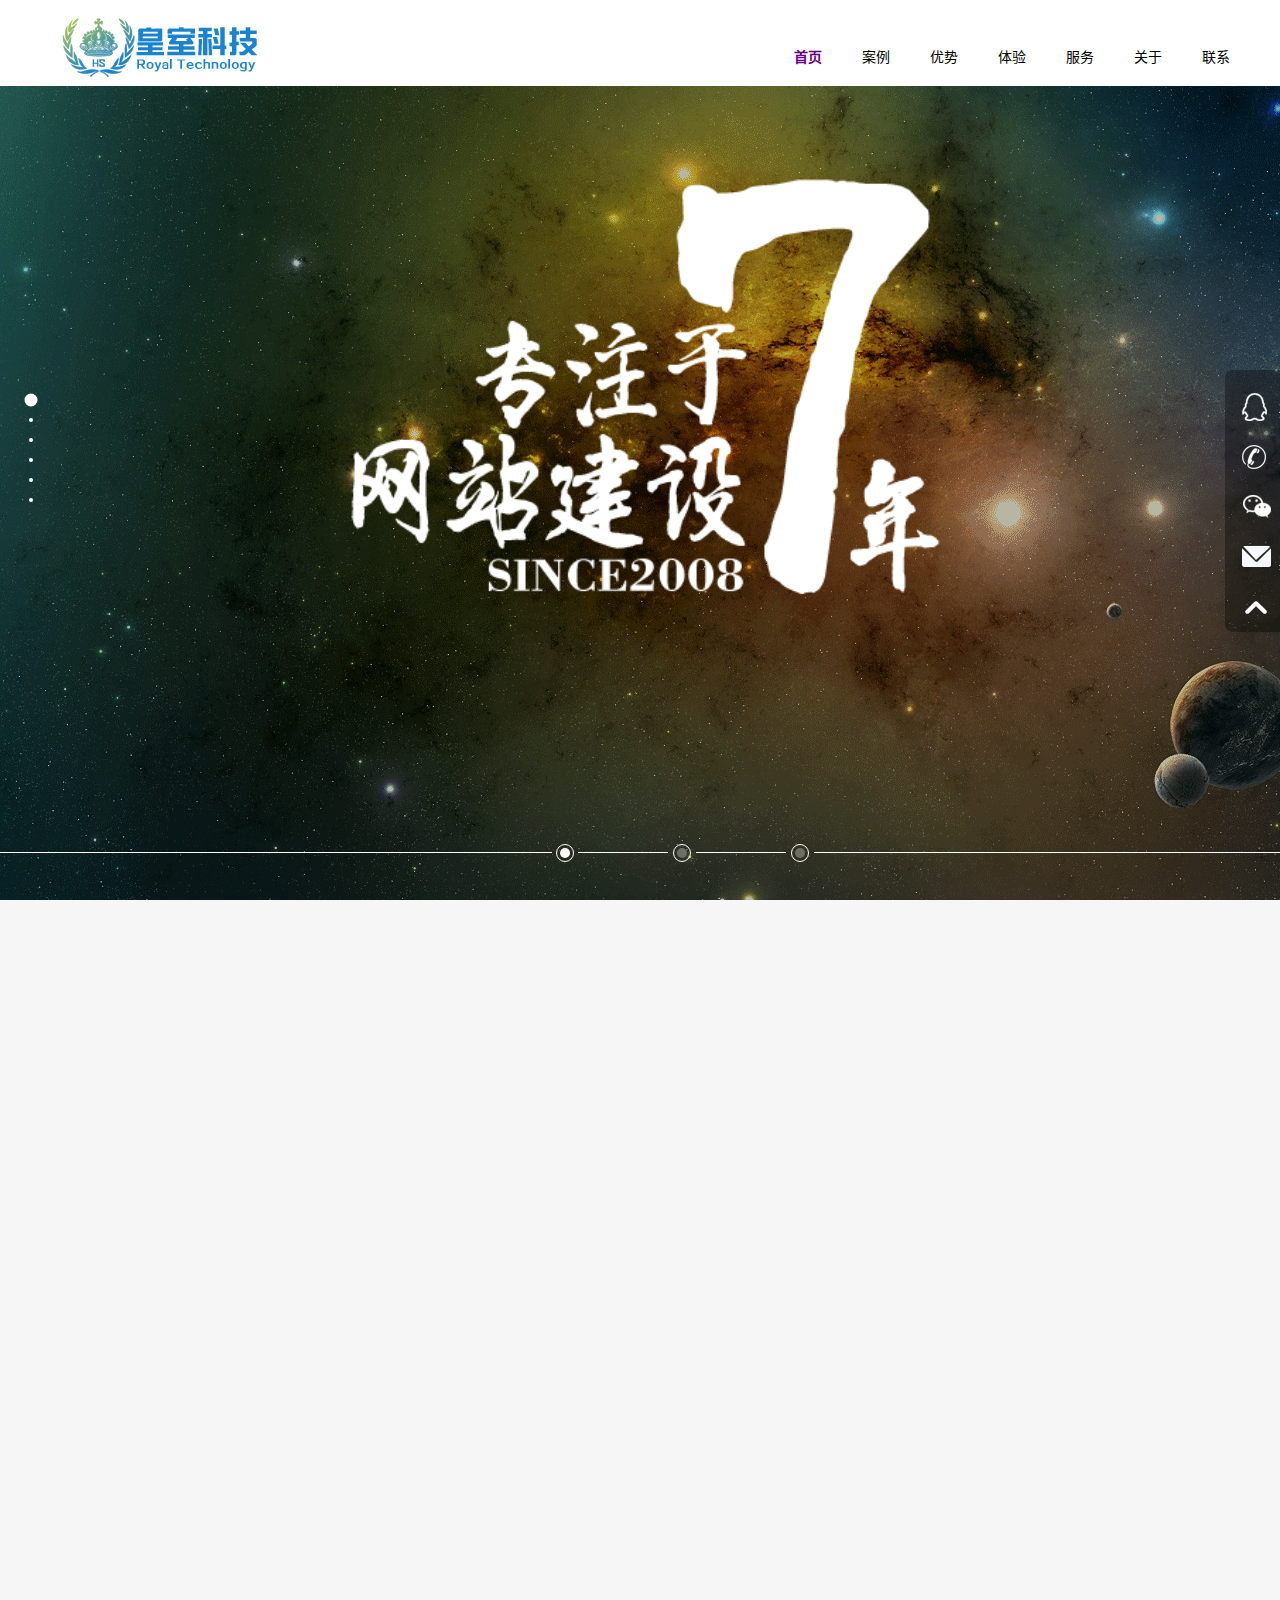
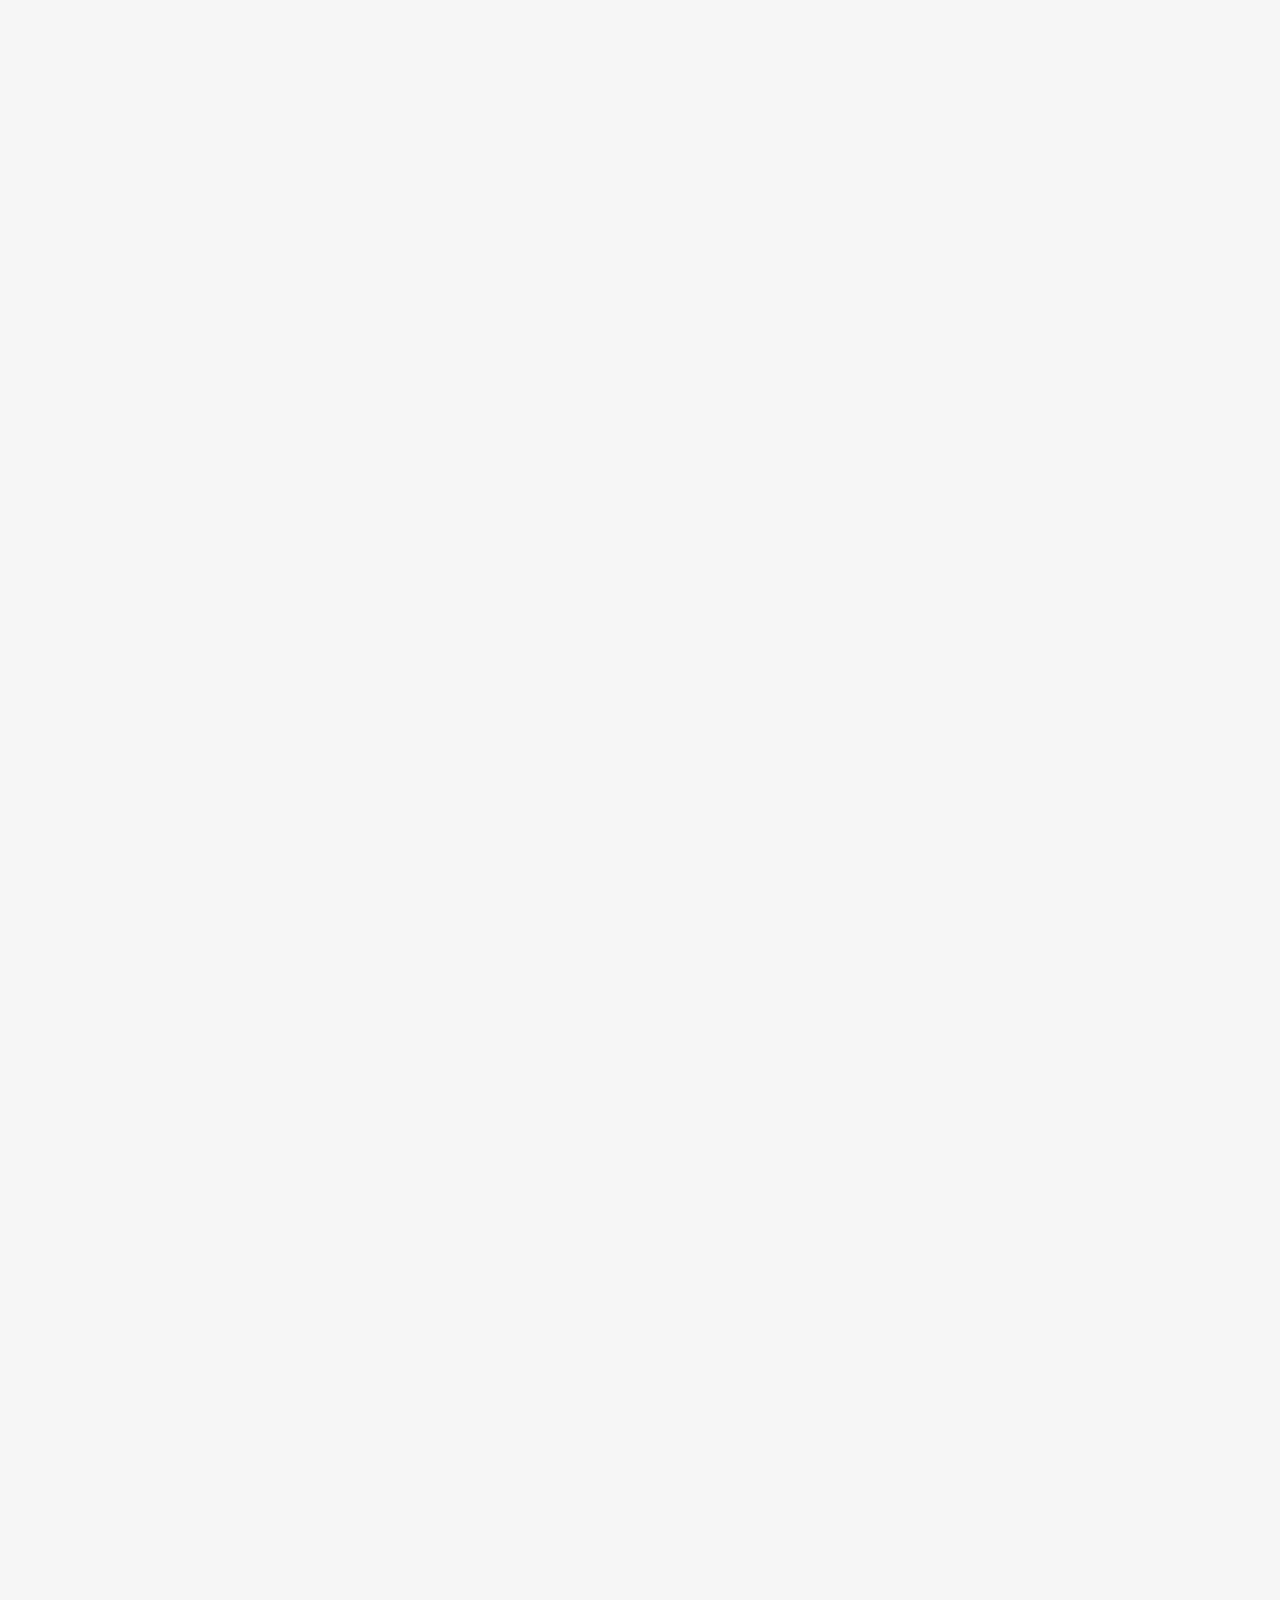
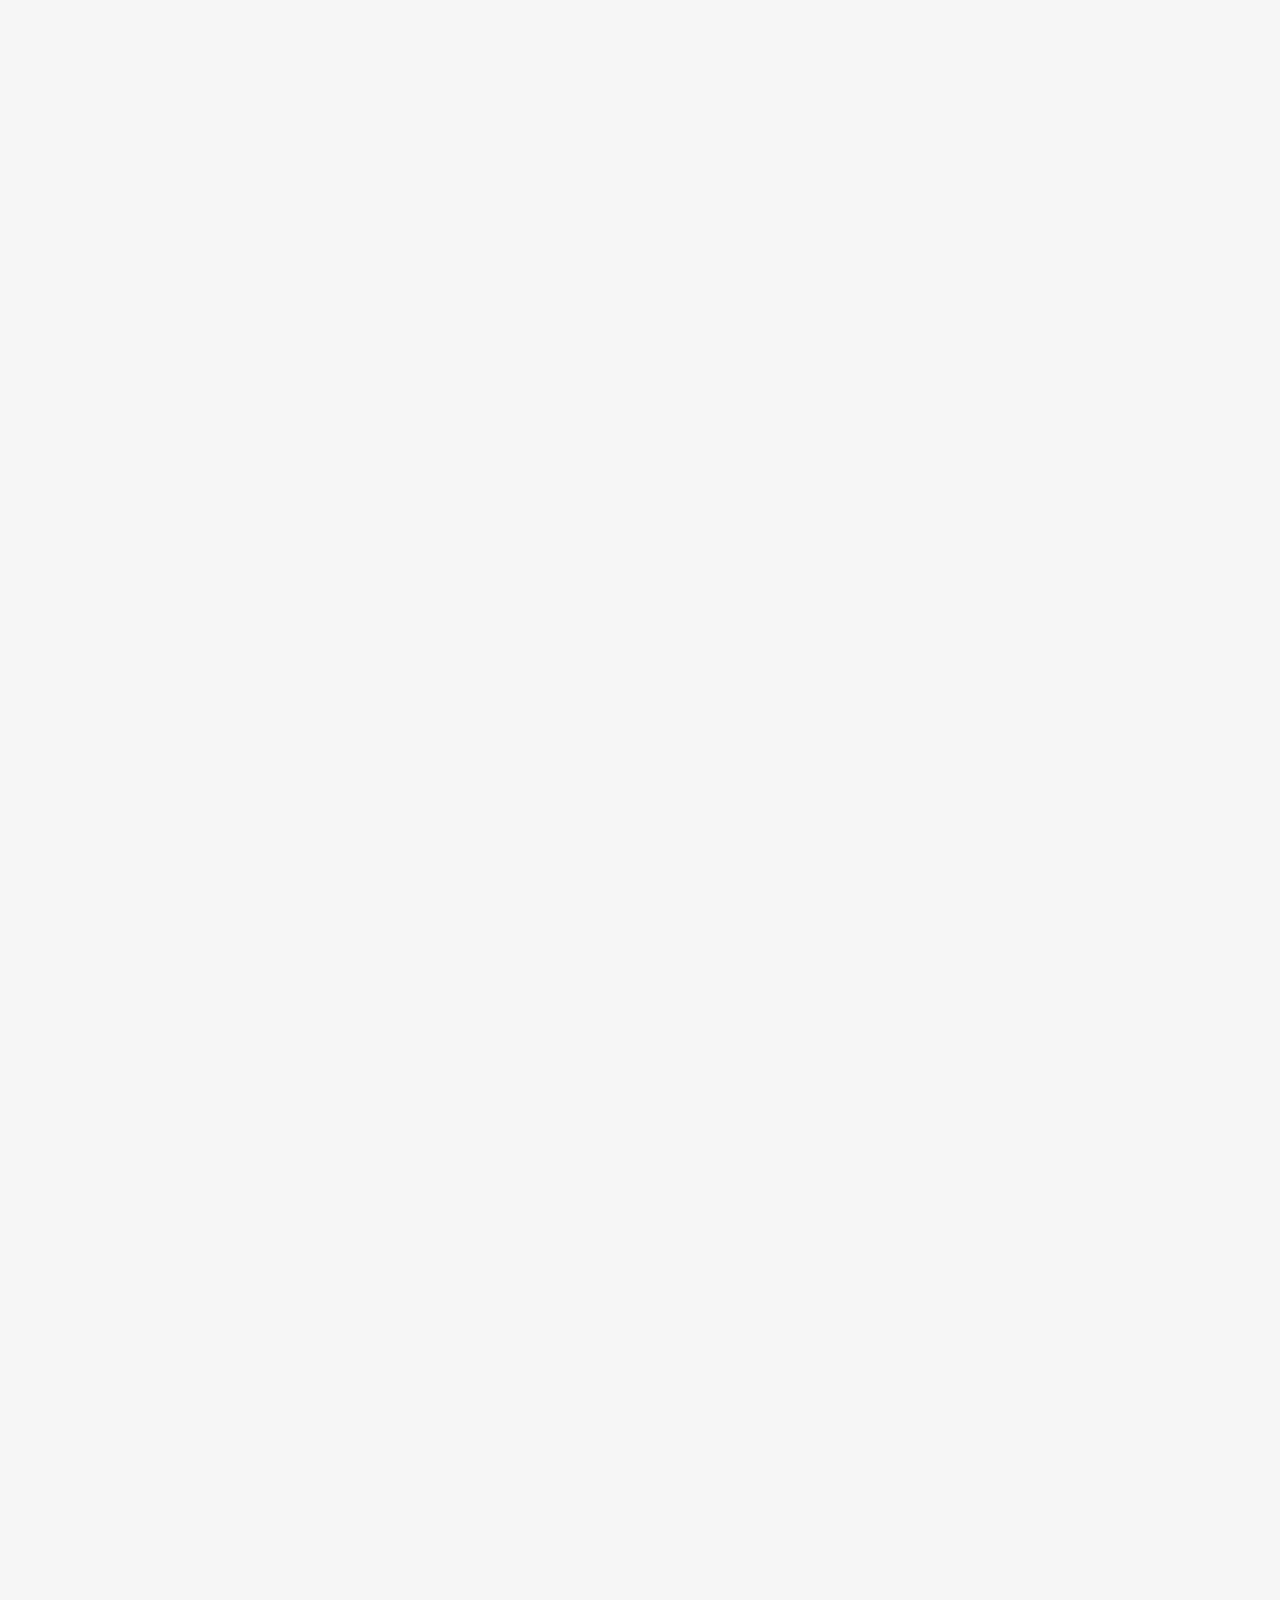
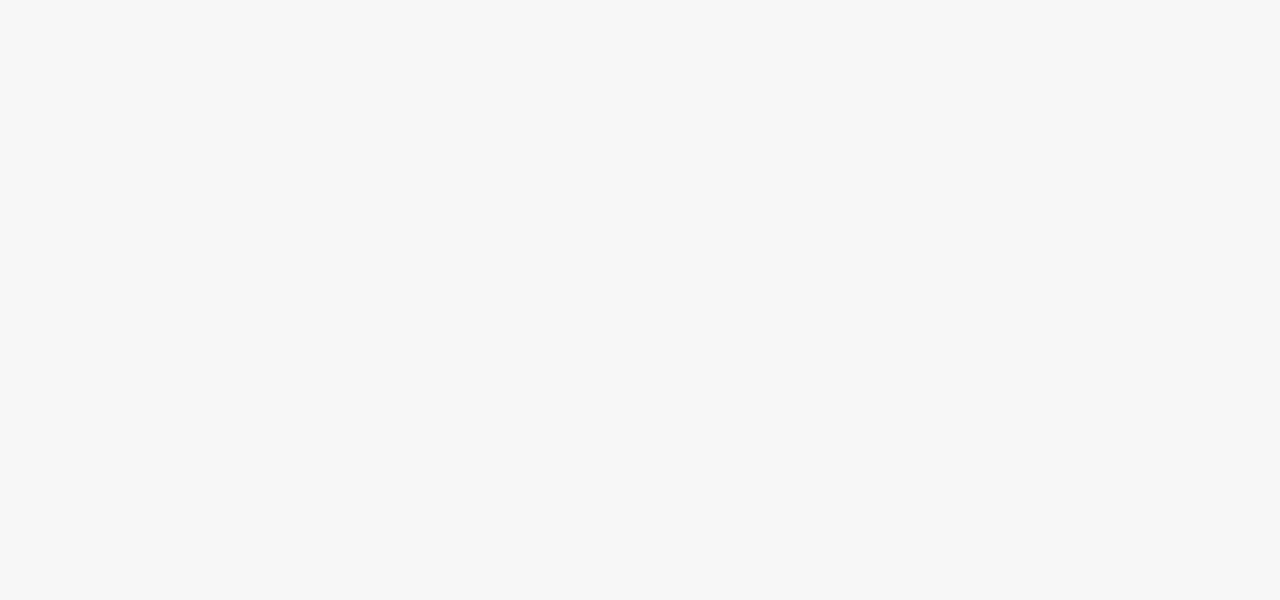
<file: index.html>
﻿<!DOCTYPE html>
<html lang="zh-CN">
<head>
    <meta charset="utf-8">
    <title>皇室科技官网</title>

    <link rel="shortcut icon" href="favicon.ico">
    <link rel="stylesheet" href="css/lib/init.css">
    <link rel="stylesheet" href="css/lib/jquery.fullPage.css">
    <link rel="stylesheet" href="css/index.css">
    <link rel="stylesheet" href="fonts/iconfont.css">

    <script src="js/lib/jquery-3.0.0.min.js"></script>
    <script src="js/lib/jquery-ui.min.js"></script>
    <script src="js/lib/jquery.fullPage.min.js"></script>
    <script src="js/index.js"></script>

</head>
<body>
<!--头部-->
<div class="header" id="header">
    <div class="log">
        <a href="javascript:void (0);">
            <h1>皇室科技</h1>
        </a>
    </div>
    <div class="nav">
        <ul>
            <li>
                <a href="javascript:void (0);">
                    <span id="fistSpan">首页</span>
                    <span>首页</span>
                </a>
            </li>
            <li>
                <a href="case.html">
                    <span>案例</span>
                    <span>案例</span>
                </a>
            </li>
            <li>
                <a href="superiority.html">
                    <span>优势</span>
                    <span>优势</span>
                </a>
            </li>
            <li>
                <a href="experience.html">
                    <span>体验</span>
                    <span>体验</span>
                </a>
            </li>
            <li>
                <a href="services.html">
                    <span>服务</span>
                    <span>服务</span>

                </a>
            </li>
            <li>
                <a href="aboutour.html">
                    <span>关于</span>
                    <span>关于</span>
                </a>
            </li>
            <li>
                <a href="contact.html">
                    <span>联系</span>
                    <span>联系</span>
                </a>
            </li>
        </ul>
    </div>
</div>
<div class="headerTow" id="headerTow">
    <div class="log">
        <a href="javascript:void (0);">
            <h1>皇室科技</h1>
        </a>
    </div>
    <div class="breadNav">
        <i class="iconfont icon-mulu" id="navIcon"></i>
    </div>

</div>
<div class="fullPaseNavBg">
    <div class="innerNav">
        <ul>
            <li>
                <a href="javascript:void (0);">首 页<i>Home</i></a>
            </li>
            <li>
                <a href="case.html">案 例<i>Cases</i></a>
            </li>
            <li>
                <a href="superiority.html">优 势<i>Advantage</i></a>
            </li>
            <li>
                <a href="experience.html">体 验<i>Experience</i></a>
            </li>
            <li>
                <a href="services.html">服 务<i>Service</i></a>
            </li>
            <li>
                <a href="aboutour.html">关 于<i>About</i></a>
            </li>
            <li>
                <a href="contact.html">联 系<i>Contact</i></a>
            </li>
        </ul>
    </div>
</div>
<!--头部]-->

<!--全屏切换-->
<div id="fullPage">
    <!--首屏-->
    <div class="section section1">
        <div class="section1Wrap">
            <ul>
                <li>
                    <a href="javascript:void (0);">
                        <!--<div class="bg"></div>-->
                        <img src="images/img46.png" alt="" id="img46">
                    </a>
                </li>
                <li>
                    <a href="javascript:void (0);">
                        <!--<div class="bg"></div>-->
                        <img src="images/img48.png" alt="">

                    </a>
                </li>
                <li>
                    <a href="javascript:void (0);">
                        <img src="images/img43.png" alt="">
                        <div class="text">
                            从PC到移动端全网打通，交互体验响应式网站建设开发。
                        </div>
                    </a>
                </li>
            </ul>

        </div>
        <div class="conY">
            <ul>
                <li><a href="javascript:void (0);"></a></li>
                <li><a href="javascript:void (0);"><i class="active"></i></a></li>
                <li><a href="javascript:void (0);"></a></li>
                <li><a href="javascript:void (0);"><i></i></a></li>
                <li><a href="javascript:void (0);"></a></li>
                <li><a href="javascript:void (0);"><i></i></a></li>
                <li><a href="javascript:void (0);"></a></li>
            </ul>
        </div>
        <div id="arr">
            <i id="left" class="iconfont icon-fanhuijiantou"></i>
            <i id="right" class="iconfont icon-jinrujiantou"></i>
        </div>
    </div>
    <!--首屏]-->

    <!--服务屏-->
    <div class="section section2">
        <div class="inner w">
            <ul class="section2ul">
                <li class="li1">
                    <div class="Libg"></div>
                    <div class="Center">
                        <div class="icon"></div>
                        <div class="title">
                            企业官网设计开发
                        </div>
                        <div class="smallIcon">
                            <span><img src="images/img9.png" alt=""></span>
                            <span class="line">|</span>
                            <span><img src="images/img10.png" alt=""></span>
                            <span class="line">|</span>
                            <span><img src="images/img11.png" alt=""></span>
                        </div>
                        <div class="des">
                            <p>企业官网专属的高端定制化服务</p>
                            <p>解决方案，全面满足建设核心与运行管理</p>
                            <p>并提升企业品牌的有效传播。</p>
                        </div>
                    </div>
                    <div class="Bottom">
                        <img src="images/img2-1.jpg" alt="">
                    </div>
                </li>
                <li class="li2">
                    <div class="Libg"></div>
                    <div class="Center">
                        <div class="icon" id="li2icon"></div>
                        <div class="title">
                            平台功能型网站设计定制
                        </div>
                        <div class="smallIcon">
                            <span><img src="images/img12.png" alt=""></span>
                            <span class="line">|</span>
                            <span><img src="images/img13.png" alt=""></span>
                            <span class="line">|</span>
                            <span><img src="images/img14.png" alt=""></span>
                        </div>
                        <div class="des">
                            <p>皇室科技凭借多年的行业经验与专业团队</p>
                            <p>让各知名行业门户脱颖而出</p>
                            <p>从满足预期到走向卓越。</p>
                        </div>
                    </div>
                    <div class="Bottom">
                        <img src="images/img2-2.jpg" alt="">
                    </div>
                </li>
                <li class="li3">
                    <div class="Libg"></div>
                    <div class="Center">
                        <div class="icon" id="li3icon"></div>
                        <div class="title">
                            HTML5响应式网站开发
                        </div>
                        <div class="smallIcon">
                            <span><img src="images/img15.png" alt=""></span>
                            <span class="line">|</span>
                            <span><img src="images/img16.png" alt=""></span>
                            <span class="line">|</span>
                            <span><img src="images/img17.png" alt=""></span>
                        </div>
                        <div class="des">
                            <p>HTML5+CSS3设计制作同时兼容</p>
                            <p>手机、IPAD等触屏设备分辨率，达到最优</p>
                            <p>访问效果，网站数据同步各终端。</p>
                        </div>
                    </div>
                    <div class="Bottom">
                        <img src="images/img2-3.jpg" alt="">
                    </div>
                </li>
                <li class="li4">
                    <div class="Libg"></div>
                    <div class="Center">
                        <div class="icon" id="li4icon"></div>
                        <div class="title">
                            移动端手机网站与APP
                        </div>
                        <div class="smallIcon">
                            <span><img src="images/img18.png" alt=""></span>
                            <span class="line">|</span>
                            <span><img src="images/img19.png" alt=""></span>
                            <span class="line">|</span>
                            <span><img src="images/img20.png" alt=""></span>
                        </div>
                        <div class="des">
                            <p>专注移动端手机网站设计、微网站开发</p>
                            <p>APP定制开发，创造有活力的品牌网站</p>
                            <p>提升用户体验和品牌价值感。</p>
                        </div>
                    </div>
                    <div class="Bottom">
                        <img src="images/img2-1.jpg" alt="">
                    </div>
                </li>
            </ul>
        </div>
    </div>
    <!--服务屏]-->

    <!--案例屏-->
    <div class="section section3">
        <div class="inner">
            <div class="title">
                <img src="images/img21.png" alt="">
            </div>
            <div class="txt">
                <img src="images/img44.png" alt="">
                <i id="txtBorder"></i>
            </div>
            <div class="mouse">
                <img src="images/img23.png" alt="">
            </div>
            <div class="more">
                <p>VIEW ALL</p>
                <p><a href="javascript:void (0);">查看更多案例</a></p>
            </div>
            <div class="caseList">
                <ul>
                    <li><a href="javascript:void (0);"><img src="images/hanyou-i.jpg" alt=""></a></li>
                    <li><a href="javascript:void (0);"><img src="images/mzl-i.jpg" alt=""></a></li>
                    <li><a href="javascript:void (0);"><img src="images/mtg-i.jpg" alt=""></a></li>
                    <li><a href="javascript:void (0);"><img src="images/look-i.jpg" alt=""></a></li>
                    <li><a href="javascript:void (0);"><img src="images/xgzy-i.jpg" alt=""></a></li>
                    <li><a href="javascript:void (0);"><img src="images/cttx-i.jpg" alt=""></a></li>
                    <li><a href="javascript:void (0);"><img src="images/zero-i.jpg" alt=""></a></li>
                    <li><a href="javascript:void (0);"><img src="images/open-i.jpg" alt=""></a></li>
                </ul>
            </div>
        </div>

    </div>
    <!--案例屏]-->

    <!--皇室公告屏-->
    <div class="section section4">
        <div class="section4Inner">
            <div class="title">
                <img src="images/gonggao.png" alt="">
            </div>
            <div class="gao">
                <img src="images/gao.png" alt="">
                <i id="txtBorder2"></i>
            </div>
            <div class="icon">
                <img src="images/laba.png" alt="">
            </div>
            <div class="newList">
                <ul>
                    <li>
                        <a href="javascript:void (0);">
                            <div class="vlist" id="vlist1">
                                <div class="date">
                                    <i>25</i>
                                    <span>2018-10</span>
                                </div>
                                <img src="images/look-xf.gif" alt="">
                                <h4>签约路客出行，旅游租房出行门户平台</h4>
                            </div>
                            <div class="dlist" id="dlist1">
                                <div class="img">
                                    <img src="images/look-ef.png">
                                </div>
                                <h2>签约路客出行，旅游租房出行门户平台</h2>
                                <hr>
                                <p>路客出行-集合房屋短租，司机及交通工具租用以及社交为一体的平台</p>
                            </div>

                        </a>
                    </li>
                    <li>
                        <a href="javascript:void (0);">
                            <div class="vlist" id="vlist2">
                                <div class="date">
                                    <i>21</i>
                                    <span>2018-09</span>
                                </div>
                                <img src="images/baiyi-xf.gif" alt="">
                                <h4>签约Baiyiled lighting America Inc</h4>
                            </div>
                            <div class="dlist" id="dlist2">
                                <div class="img">
                                    <img src="images/baiyi-ef.png">
                                </div>
                                <h2>签约Baiyiled lighting America Inc</h2>
                                <hr>
                                <p>BaiyiLED lighting America Inc will be  a leading Northern America manufacturer in the LED lighting industry. </p>
                            </div>

                        </a>
                    </li>
                    <li>
                        <a href="javascript:void (0);">
                            <div class="vlist" id="vlist3">
                                <div class="date">
                                    <i>08</i>
                                    <span>2018-8</span>
                                </div>
                                <img src="images/mtg-xf.gif" alt="">
                                <h4>签约My training group</h4>
                            </div>
                            <div class="dlist" id="dlist3">
                                <div class="img">
                                    <img src="images/mtg-ef.png">
                                </div>
                                <h2>签约My training group</h2>
                                <hr>
                                <p>My training group是专业为VCE学生提供补习服务的教育机构</p>
                            </div>

                        </a>
                    </li>
                    <li>
                        <a href="javascript:void (0);">
                            <div class="vlist" id="vlist4">
                                <div class="date">
                                    <i>12</i>
                                    <span>2018-7</span>
                                </div>
                                <img src="images/open-xf.gif" alt="">
                                <h4>签约Open House</h4>
                            </div>
                            <div class="dlist" id="dlist4">
                                <div class="img">
                                    <img src="images/open-ef.png">
                                </div>
                                <h2>签约Open House</h2>
                                <hr>
                                <p>Open House 网站的目的是为了房主有一个更专业的、范围更广泛的Open House 宣传舞台和机会</p>
                            </div>

                        </a>
                    </li>
                </ul>
            </div>
        </div>
    </div>

    <!--皇室公告屏]-->

    <!--关于皇室屏-->
    <div class="section section5">
        <div class="banner5">
            <div class="line"></div>
            <div class="left">
                <div class="img1">
                    <img src="images/img52(1).png" alt="">
                </div>
                <div class="img2">
                    <img src="images/img53.png" alt="">
                </div>
                <div class="img3">
                    <img src="images/img51(1).png" alt="">
                </div>
                <div class="img4">
                    <img src="images/img54.png" alt="">
                </div>
            </div>
            <!--左边内容结束-->

            <!--中间-->
            <div class="middle">
                <h2>简介</h2>
                <span class="p1">
                    皇室科技创立于香港
                    <br>
                    后随创始人团队一起移师深圳
                    <br>
                    以网站建设、移动互联网服务为核心业务
                    <br>
                    专注于创意设计和传播应用
                    <br>
                    探索并实现商业价值最大化
                    <br>
                    为所有谋求长远发展的企业机构贡献全力
                </span>
                <span class="p2">
                    皇室科技注重专业探索
                    <br>
                    在更深远的认知中
                    <br>
                    不断修正服务导向，完善创作品格
                    <br>
                    以探求精品塑造与理念升华
                </span>
                <span class="p3">
                    ......
                </span>
            </div>
            <!--中间内容结束-->

            <!--右边-->
            <div class="right">
                <i class="up">
                    <img src="images/img34.png" alt="">
                </i>
                <i class="down">
                    <img src="images/img35.png" alt="">
                </i>
            </div>
        </div>
    </div>
    <!--关于皇室屏]-->

    <!--联系方式屏-->
    <div class="section section6">
        <div class="section6BigBox">
            <div class="section6Box" id="section6Box">
                <div class="round" id="roundMove">
                </div>

                <div class="loaderbox">
                    <div class="loader">
                        <div class="face">
                            <div class="circle"></div>
                        </div>
                        <div class="face">
                            <div class="circle"></div>
                        </div>
                    </div>
                </div>

                <div class="ask" id="askMove">
                </div>
                <div class="time">
                    <div class="timeimg">
                        <img src="./images/h.png" alt="" id="h">
                        <img src="./images/m.png" alt="" id="m">
                        <img src="./images/s.png" alt="" id="s">

                    </div>
                    <div class="timeNumber">
                        <span>09:00-18:00</span>
                    </div>
                    <div class="timeDay">
                        <span>周一至周五</span>
                    </div>
                </div>
                <div class="phoneNumber">
                    <span> TEL : <i>852</i> <i>3499</i> <i>1687</i>&nbsp;&nbsp;&nbsp;FAX : <i>852</i> <i>3499</i> <i>1687</i></span>
                </div>
                <div class="TencentHelp">
                    <a href="javascript:void (0);"><img src="images/img38.png" height="35" width="175"/></a>
                </div>
                <div class="address">
                    <span>中国
                        <br>
                        深圳市罗湖区南湖街道人民南路佳宁娜广场B座2604室
                    </span>
                </div>
                <div class="beamStyle">
                    BeamStyle 网站设计
                </div>
                <div class="qqNumber">
                    <span>
                        QQ: 2070068062
                        <br>
                        Skpye: pingguotui
                    </span>
                </div>
            </div>
        </div>
    </div>
    <!--联系方式屏]-->

</div>
<!--全屏切换]-->

<!--右侧固定信息栏-->
<div class="sidebarIfo">
    <ul>
        <li>
            <a href="javascript:void (0);">
                <img src="images/img58.png">
            </a>
        </li>
        <li>
            <a href="javascript:void (0);">
                <img src="images/img59.png">
            </a>
        </li>
        <li>
            <a href="javascript:void (0);">
                <img src="images/img611.png">
            </a>
        </li>
        <li>
            <a href="javascript:void (0);">
                <img src="images/email.png"></a>
        </li>
        <li>
            <a href="javascript:void (0);">
                <img src="images/img60.png">
            </a>
        </li>
    </ul>
</div>
<!--右侧固定信息栏]-->

</body>
</html>
</file>
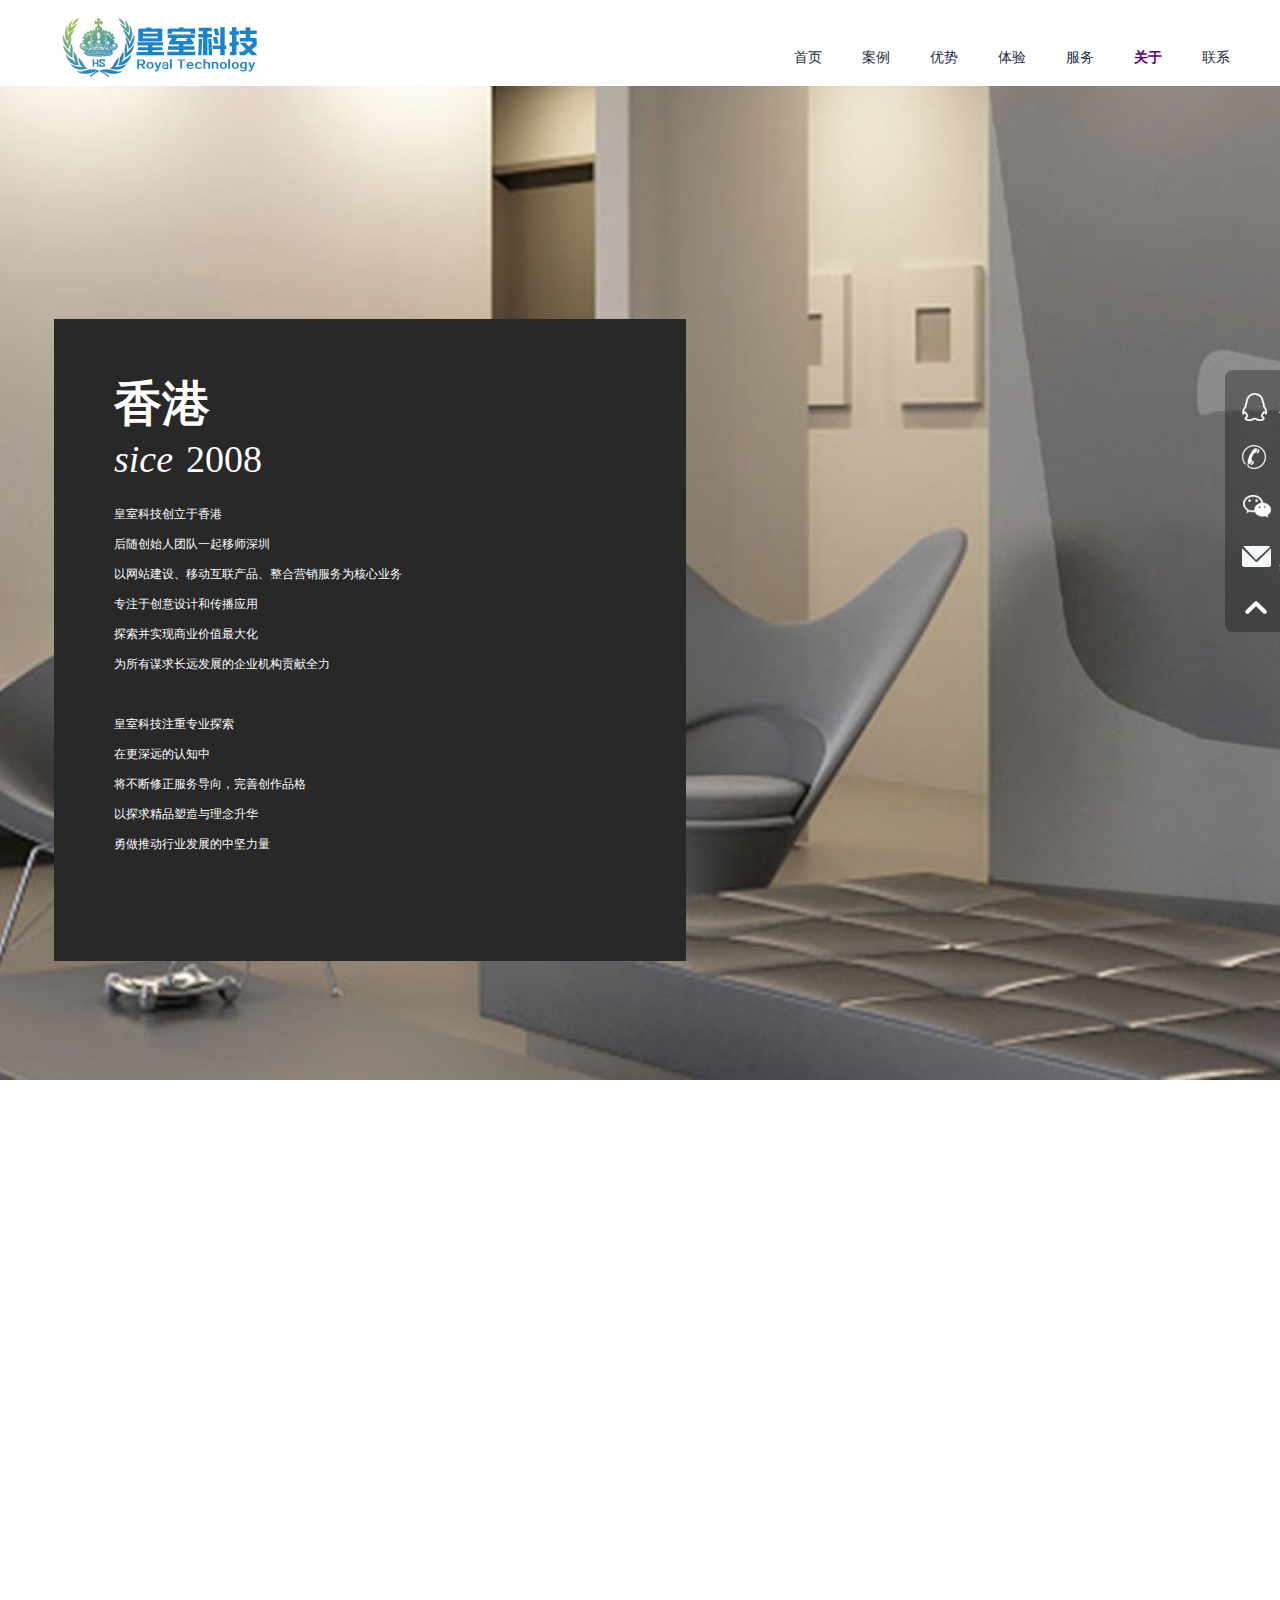
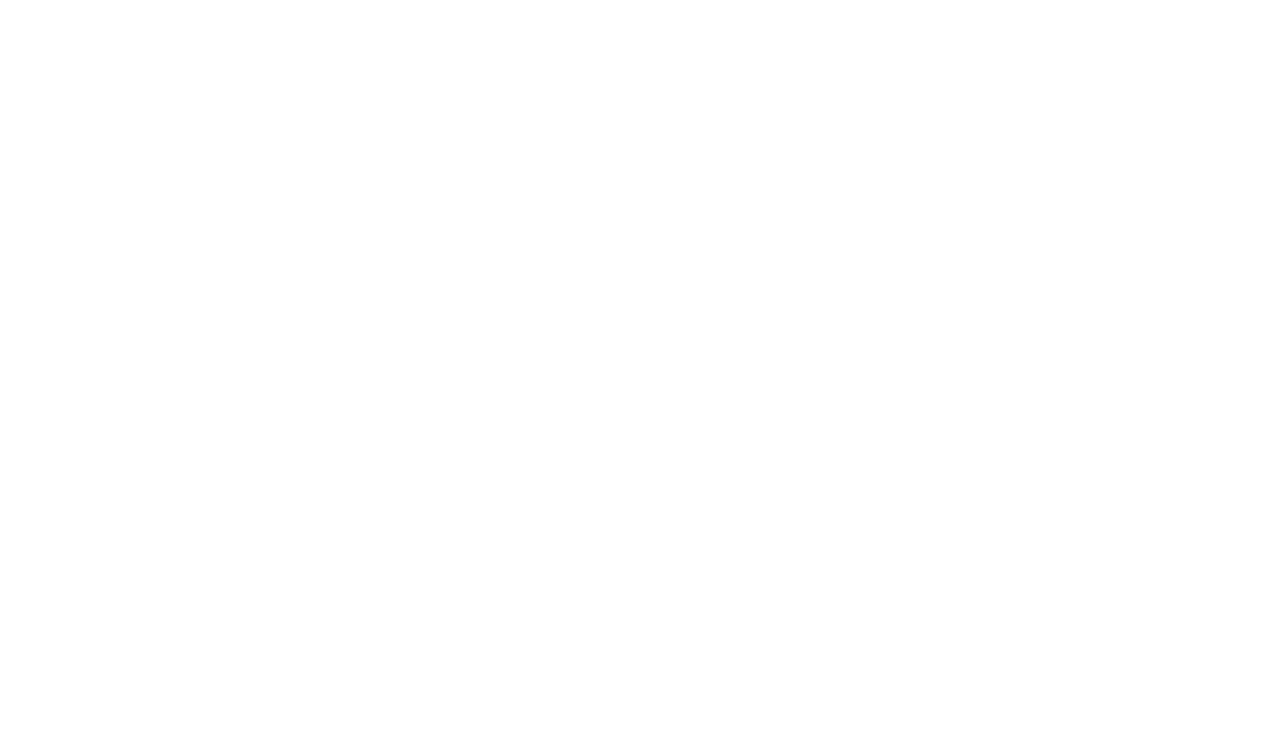
<file: aboutour.html>
<!DOCTYPE html>
<html lang="en">
<head>
    <meta charset="UTF-8">
    <title>皇室科技官网-关于皇室</title>

    <link rel="shortcut icon" href="favicon.ico">
    <link rel="stylesheet" href="./css/aboutour.css">
    <link rel="stylesheet" href="fonts/iconfont.css">
    <script src="js/lib/jquery-3.0.0.min.js"></script>
    <script src="js/aboutour.js"></script>

</head>
<body>
<div class="maxBox">
    <div id="bigBg">
        <img src="images/bgimgtop2.jpg" alt="" id="bgImg">
    </div>
    <!--头部-->
    <div class="header" id="header">
        <div class="log">
            <a href="javascript:void (0);">
                <h1>皇室科技</h1>
            </a>
        </div>
        <div class="nav">
            <ul>
                <li>
                    <a href="index.html">
                        <span>首页</span>
                        <span>首页</span>
                    </a>
                </li>
                <li>
                    <a href="case.html">
                        <span>案例</span>
                        <span>案例</span>
                    </a>
                </li>
                <li>
                    <a href="superiority.html">
                        <span>优势</span>
                        <span>优势</span>
                    </a>
                </li>
                <li>
                    <a href="experience.html">
                        <span>体验</span>
                        <span>体验</span>
                    </a>
                </li>
                <li>
                    <a href="services.html">
                        <span>服务</span>
                        <span>服务</span>

                    </a>
                </li>
                <li>
                    <a href="javascript:void (0);">
                        <span id="firstSpan">关于</span>
                        <span>关于</span>

                    </a>
                </li>
                <li>
                    <a href="contact.html">
                        <span>联系</span>
                        <span>联系</span>

                    </a>
                </li>
            </ul>
        </div>
    </div>
    <div class="headerTow" id="headerTow">
        <div class="log">
            <a href="javascript:void (0);">
                <h1>皇室科技</h1>
            </a>
        </div>
        <div class="breadNav">
            <i class="iconfont icon-mulu" id="navIcon"></i>
        </div>

    </div>
    <div class="fullPaseNavBg">
        <div class="innerNav" >
            <ul>
                <li>
                    <a href="index.html">首 页<i>Home</i></a>
                </li>
                <li>
                    <a href="case.html">案 例<i>Cases</i></a>
                </li>
                <li>
                    <a href="superiority.html">优 势<i>Advantage</i></a>
                </li>
                <li>
                    <a href="experience.html">体 验<i>Experience</i></a>
                </li>
                <li>
                    <a href="services.html">服 务<i>Service</i></a>
                </li>
                <li>
                    <a href="javascript:void (0);">关 于<i>About</i></a>
                </li>
                <li>
                    <a href="contact.html">联 系<i>Contact</i></a>
                </li>
            </ul>
        </div>
    </div>
    <!--头部]-->

        <!--<img src="images/bgimgtop2.jpg" alt="">-->
    <!--右侧固定信息栏-->
    <div class="sidebarIfo">
        <ul>
            <li>
                <a href="javascript:void (0);">
                    <img src="images/img58.png">
                </a>
            </li>
            <li>
                <a href="javascript:void (0);">
                    <img src="images/img59.png">
                </a>
            </li>
            <li>
                <a href="javascript:void (0);">
                    <img src="images/img611.png">
                </a>
            </li>
            <li>
                <a href="javascript:void (0);">
                    <img src="images/email.png"></a>
            </li>
            <li>
                <a href="#topBox">
                    <img src="images/img60.png">
                </a>
            </li>
        </ul>
    </div>
    <!--右侧固定信息栏]-->

    <!--第一板块开始-->
    <div class="topBox" id="topBox">
        <div class="bigBox">

            <div class="leftBox">
                <div >
                    <h2>香港</h2>
                    <p class="tittle">
                        <i>sice</i>
                        <span>2008</span>
                    </p>
                    <p class="content">皇室科技创立于香港<br>
                        后随创始人团队一起移师深圳<br>
                        以网站建设、移动互联产品、整合营销服务为核心业务<br>
                        专注于创意设计和传播应用<br>
                        探索并实现商业价值最大化<br>
                        为所有谋求长远发展的企业机构贡献全力</p>
                    <p class="content">皇室科技注重专业探索<br>
                        在更深远的认知中<br>
                        将不断修正服务导向，完善创作品格<br>
                        以探求精品塑造与理念升华<br>
                        勇做推动行业发展的中坚力量</p>
                </div>
            </div>
            <div class="rightBox" id="rightBox">
                <img src="images/bjinfo.jpg" alt="">
            </div>
        </div>
    </div>
    <!--第一板块结束-->

    <!--第二板块开始-->
    <div class="middleBox" id="middleBox">
        <div class="left" id="middleBoxLeft">
            <img src="images/ingredient-oyster.jpg" alt="">
        </div>
        <div class="right" id="middleBoxRight">
            <div>
                <h2>Exploration</h2>
                <p>皇室科技拥有7年的行业服务经验<br>
                    成功服务过数百家知名集团企业、品牌客户<br>
                    凭借对设计的热爱执着，营销趋势的敏锐洞察和深刻理解<br>
                    与众多客户在蓬勃发展的市场环境中互促共生</p>
            </div>
        </div>

    </div>
    <!--第二板块结束-->

    <!--第三板块开始-->
    <div class="footBox" id="footBox">
        <div class="footLeft" id="footLeft">
            <div>
                <p>皇室科技珍视与客户的每次合作<br>
                    坚持一切工作都以"创意、传播"这一极富生命力的情节展开<br>
                    并始终信奉"全力以赴"的服务理念<br>
                    总是付出更多参与其中</p>
            </div>
        </div>

        <div class="footRight" id="footRight">
            <img src="images/jjimg.jpg" alt="">
        </div>
    </div>
    <!--第三板块结束-->
</div>
</body>
</html>
</file>
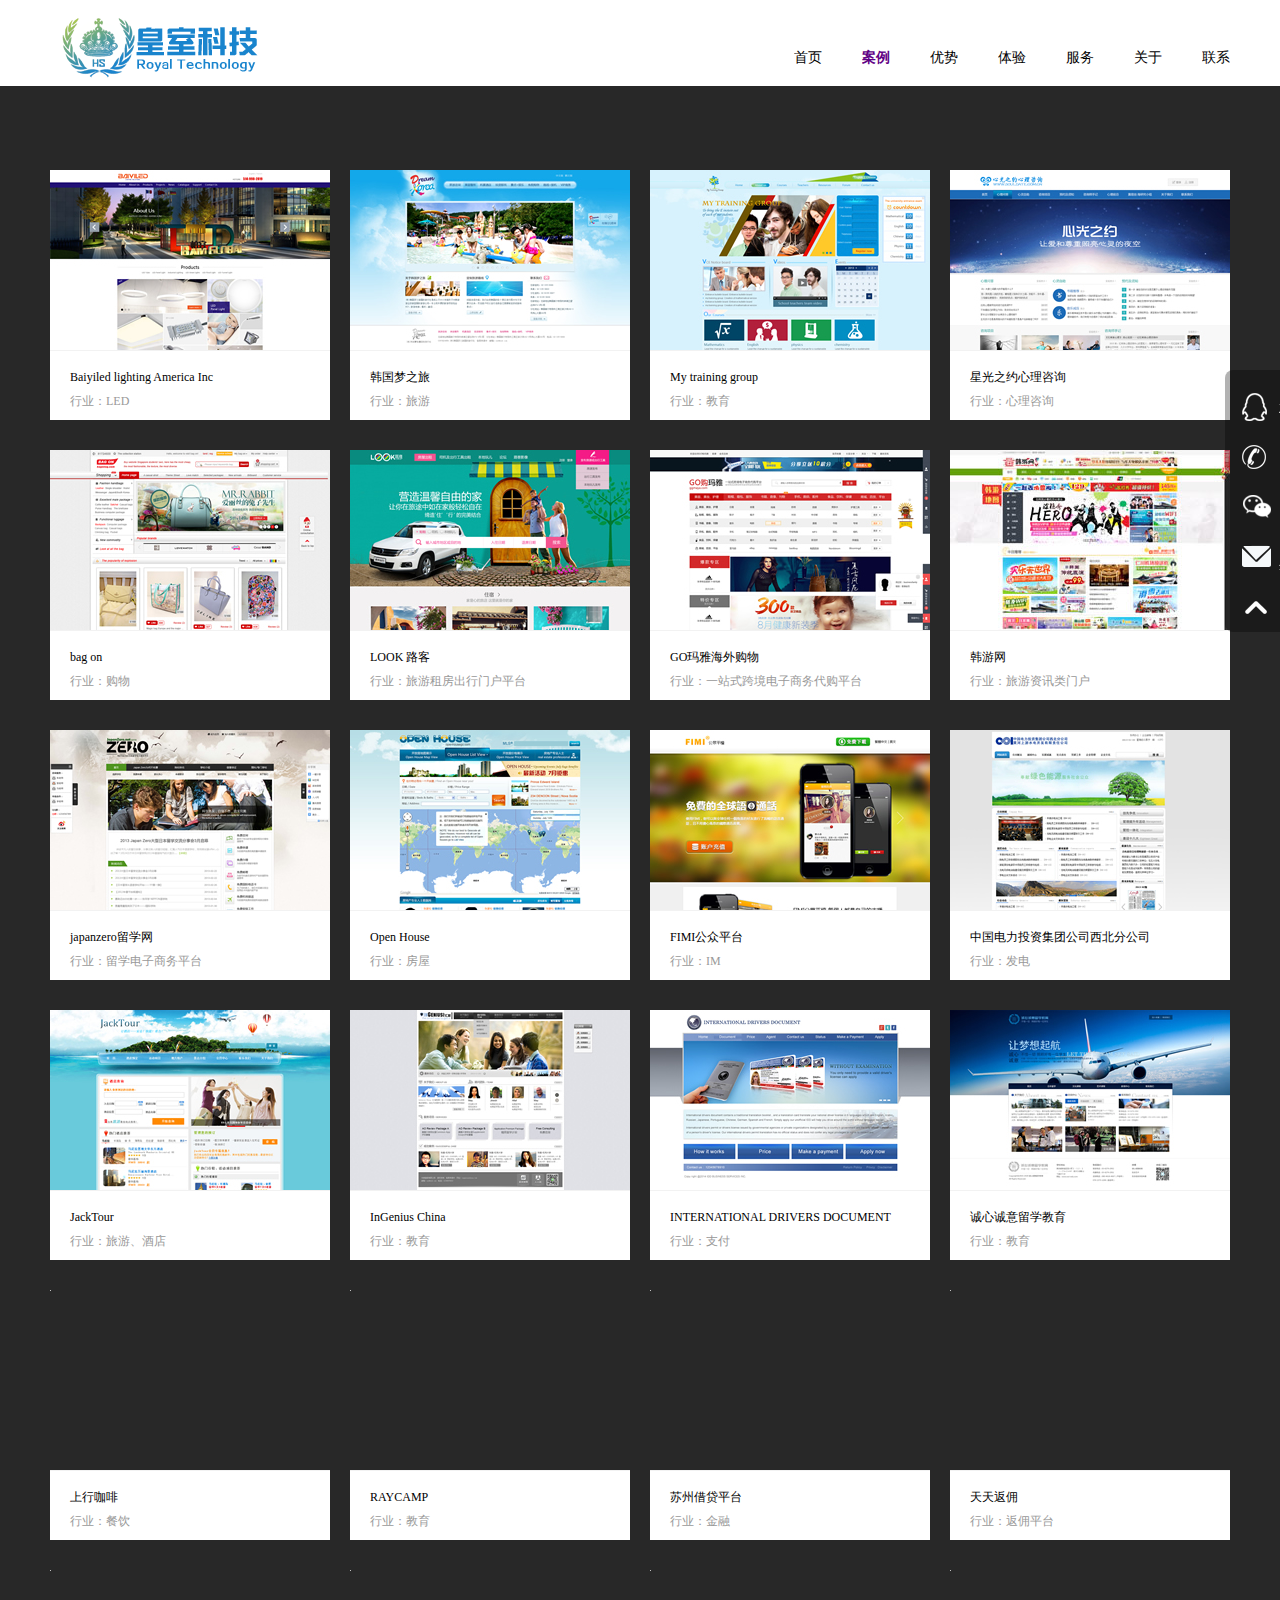
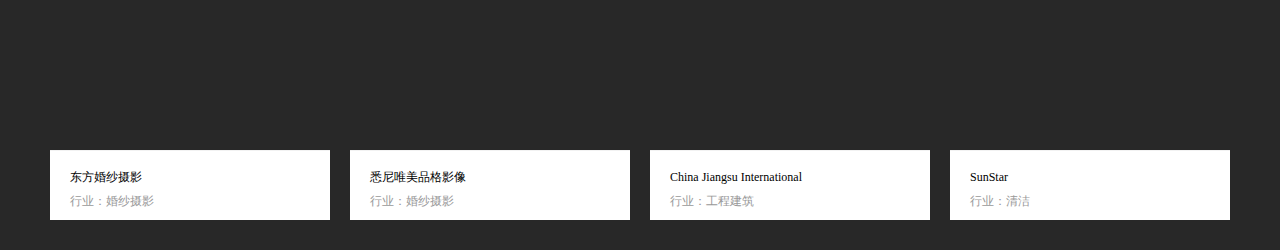
<file: case.html>
<!DOCTYPE html>
<html lang="en">
<head>
    <meta charset="UTF-8">
    <title>皇室科技官网-皇室案例</title>

    <link rel="shortcut icon" href="favicon.ico">
    <link rel="stylesheet" href="css/case.css">
    <link rel="stylesheet" href="fonts/iconfont.css">
    <script src="js/lib/jquery-3.0.0.min.js"></script>
    <script src="js/case.js"></script>
    <script src="js/lib/jquery.lazyload.js"></script>
</head>
<body>
<!--头部开始-->
<div class="header" id="header">
    <div class="log">
        <a href="javascript:void (0);">
            <h1>皇室科技</h1>
        </a>
    </div>
    <div class="nav">
        <ul>
            <li>
                <a href="index.html">
                    <span>首页</span>
                    <span>首页</span>
                </a>
            </li>
            <li>
                <a href="javascript:void (0);">
                    <span id="caseUp">案例</span>
                    <span>案例</span>
                </a>
            </li>
            <li>
                <a href="superiority.html">
                    <span>优势</span>
                    <span>优势</span>
                </a>
            </li>
            <li>
                <a href="experience.html">
                    <span>体验</span>
                    <span>体验</span>
                </a>
            </li>
            <li>
                <a href="services.html">
                    <span>服务</span>
                    <span>服务</span>

                </a>
            </li>
            <li>
                <a href="aboutour.html">
                    <span>关于</span>
                    <span>关于</span>

                </a>
            </li>
            <li>
                <a href="contact.html">
                    <span>联系</span>
                    <span>联系</span>

                </a>
            </li>
        </ul>
    </div>
</div>
<div class="headerTow" id="headerTow">
    <div class="log">
        <a href="javascript:void (0);">
            <h1>皇室科技</h1>
        </a>
    </div>
    <div class="breadNav">
        <i class="iconfont icon-mulu" id="navIcon"></i>
    </div>

</div>
<div class="fullPaseNavBg">
    <div class="innerNav" >
        <ul>
            <li>
                <a href="index.html">首 页<i>Home</i></a>
            </li>
            <li>
                <a href="javascript:void (0);">案 例<i>Cases</i></a>
            </li>
            <li>
                <a href="superiority.html">优 势<i>Advantage</i></a>
            </li>
            <li>
                <a href="experience.html">体 验<i>Experience</i></a>
            </li>
            <li>
                <a href="services.html">服 务<i>Service</i></a>
            </li>
            <li>
                <a href="aboutour.html">关 于<i>About</i></a>
            </li>
            <li>
                <a href="contact.html">联 系<i>Contact</i></a>
            </li>
        </ul>
    </div>
</div>
<!--头部结束-->
<!--右侧固定信息栏-->
<div class="sidebarIfo">
    <ul>
        <li>
            <a href="javascript:void (0);">
                <img data-original="images/img58.png">
            </a>
        </li>
        <li>
            <a href="javascript:void (0);">
                <img data-original="images/img59.png">
            </a>
        </li>
        <li>
            <a href="javascript:void (0);">
                <img data-original="images/img611.png">
            </a>
        </li>
        <li>
            <a href="javascript:void (0);">
                <img data-original="images/email.png"></a>
        </li>
        <li>
            <a id="goTop" href="javascript:void (0);">
                <img data-original="images/img60.png">
            </a>
        </li>
    </ul>
</div>
<!--右侧固定信息栏]-->
<!--主体开始-->
<div class="main w">
    <ul id="mainList">
        <li>
            <div class="up">
                <a href="javascript:;">
                <img class="up_below" data-original="images/baiyi.jpg" alt="">
                <img class="up_over" id="up_over" data-original="images/baiyi-f.gif" alt="">
                </a>
            </div>
            <div class="down">
                <a class="name" href="javascript:;">Baiyiled lighting America Inc</a>
                <p class="industry">行业：LED</p>
                <p class="down_color" id="down_color"></p>
            </div>
        </li>
        <li>
            <div class="up">
                <a href="javascript:;">
                <img class="up_below" data-original="images/mzl.jpg" alt="">
                <img class="up_over" data-original="images/mzl-f.gif" alt="">
                </a>
            </div>
            <div class="down">
                <a class="name" href="javascript:;">韩国梦之旅</a>
                <p class="industry">行业：旅游</p>
                <p class="down_color"></p>
            </div>
        </li>
        <li>
            <div class="up">
                <a href="javascript:;">
                <img class="up_below" data-original="images/mtg.jpg" alt="">
                <img class="up_over" data-original="images/mtg-f.gif" alt="">
                </a>
            </div>
            <div class="down">
                <a class="name" href="javascript:;">My training group</a>
                <p class="industry">行业：教育</p>
                <p class="down_color"></p>
            </div>
        </li>
        <li>
            <div class="up">
                <a href="javascript:;">
                <img class="up_below" data-original="images/xgzy.jpg" alt="">
                <img class="up_over" data-original="images/xgzy-f.gif" alt="">
                </a>
            </div>
            <div class="down">
                <a class="name" href="javascript:;">星光之约心理咨询</a>
                <p class="industry">行业：心理咨询</p>
                <p class="down_color"></p>
            </div>
        </li>
        <li>
            <div class="up">
                <a href="javascript:;">
                <img class="up_below" data-original="images/bagon.jpg" alt="">
                <img class="up_over" data-original="images/bagon-f.gif" alt="">
                </a>
            </div>
            <div class="down">
                <a class="name" href="javascript:;">bag on</a>
                <p class="industry">行业：购物</p>
                <p class="down_color"></p>
            </div>
        </li>
        <li>
            <div class="up">
                <a href="javascript:;">
                <img class="up_below" data-original="images/look.jpg" alt="">
                <img class="up_over" data-original="images/look-f.gif" alt="">
                </a>
            </div>
            <div class="down">
                <a class="name" href="javascript:;">LOOK 路客</a>
                <p class="industry">行业：旅游租房出行门户平台</p>
                <p class="down_color"></p>
            </div>
        </li>
        <li>
            <div class="up">
                <a href="javascript:;">
                <img class="up_below" data-original="images/cttx.jpg" alt="">
                <img class="up_over" data-original="images/cttx-f.gif" alt="">
                </a>
            </div>
            <div class="down">
                <a class="name" href="javascript:;">GO玛雅海外购物</a>
                <p class="industry">行业：一站式跨境电子商务代购平台</p>
                <p class="down_color"></p>
            </div>
        </li>
        <li>
            <div class="up">
                <a href="javascript:;">
                <img class="up_below" data-original="images/hanyou.jpg" alt="">
                <img class="up_over" data-original="images/hanyou-f.gif" alt="">
                </a>
            </div>
            <div class="down">
                <a class="name" href="javascript:;">韩游网</a>
                <p class="industry">行业：旅游资讯类门户</p>
                <p class="down_color"></p>
            </div>
        </li>
        <li>
            <div class="up">
                <a href="javascript:;">
                <img class="up_below" data-original="images/zero.jpg" alt="">
                <img class="up_over" data-original="images/zero-f.gif" alt="">
                </a>
            </div>
            <div class="down">
                <a class="name" href="javascript:;">japanzero留学网</a>
                <p class="industry">行业：留学电子商务平台</p>
                <p class="down_color"></p>
            </div>
        </li>
        <li>
            <div class="up">
                <a href="javascript:;">
                <img class="up_below" data-original="images/open.jpg" alt="">
                <img class="up_over" data-original="images/open-f.gif" alt="">
                </a>
            </div>
            <div class="down">
                <a class="name" href="javascript:;">Open House</a>
                <p class="industry">行业：房屋</p>
                <p class="down_color"></p>
            </div>
        </li>
        <li>
            <div class="up">
                <a href="javascript:;">
                <img class="up_below" data-original="images/fimi.jpg" alt="">
                <img class="up_over" data-original="images/fimi-f.gif" alt="">
                </a>
            </div>
            <div class="down">
                <a class="name" href="javascript:;">FIMI公众平台</a>
                <p class="industry">行业：IM</p>
                <p class="down_color"></p>
            </div>
        </li>
        <li>
            <div class="up">
                <a href="javascript:;">
                <img class="up_below" data-original="images/fadian.jpg" alt="">
                <img class="up_over" data-original="images/fadian-f.gif" alt="">
                </a>
            </div>
            <div class="down">
                <a class="name" href="javascript:;">中国电力投资集团公司西北分公司</a>
                <p class="industry">行业：发电</p>
                <p class="down_color"></p>
            </div>
        </li>
        <li>
            <div class="up">
                <a href="javascript:;">
                <img class="up_below" data-original="images/jacktour.jpg" alt="">
                <img class="up_over" data-original="images/jacktour-f.gif" alt="">
                </a>
            </div>
            <div class="down">
                <a class="name" href="javascript:;">JackTour</a>
                <p class="industry">行业：旅游、酒店</p>
                <p class="down_color"></p>
            </div>
        </li>
        <li>
            <div class="up">
                <a href="javascript:;">
                <img class="up_below" data-original="images/huizhi.jpg" alt="">
                <img class="up_over" data-original="images/huizhi-f.gif" alt="">
                </a>
            </div>
            <div class="down">
                <a class="name" href="javascript:;">InGenius China</a>
                <p class="industry">行业：教育</p>
                <p class="down_color"></p>
            </div>
        </li>
        <li>
            <div class="up">
                <a href="javascript:;">
                <img class="up_below" data-original="images/idd.jpg" alt="">
                <img class="up_over" data-original="images/idd-f.gif" alt="">
                </a>
            </div>
            <div class="down">
                <a class="name" href="javascript:;">INTERNATIONAL DRIVERS DOCUMENT</a>
                <p class="industry">行业：支付</p>
                <p class="down_color"></p>
            </div>
        </li>
        <li>
            <div class="up">
                <a href="javascript:;">
                <img class="up_below" data-original="images/cxcy.jpg" alt="">
                <img class="up_over" data-original="images/cxcy-f.gif" alt="">
                </a>
            </div>
            <div class="down">
                <a class="name" href="javascript:;">诚心诚意留学教育</a>
                <p class="industry">行业：教育</p>
                <p class="down_color"></p>
            </div>
        </li>
        <li>
            <div class="up">
                <a href="javascript:;">
                <img class="up_below" data-original="images/shangxing.jpg" alt="">
                <img class="up_over" data-original="images/shangxing-f.gif" alt="">
                </a>
            </div>
            <div class="down">
                <a class="name" href="javascript:;">上行咖啡</a>
                <p class="industry">行业：餐饮</p>
                <p class="down_color"></p>
            </div>
        </li>
        <li>
            <div class="up">
                <a href="javascript:;">
                <img class="up_below" data-original="images/ray.jpg" alt="">
                <img class="up_over" data-original="images/ray-f.gif" alt="">
                </a>
            </div>
            <div class="down">
                <a class="name" href="javascript:;">RAYCAMP</a>
                <p class="industry">行业：教育</p>
                <p class="down_color"></p>
            </div>
        </li>
        <li>
            <div class="up">
                <a href="javascript:;">
                <img class="up_below" data-original="images/szd.jpg" alt="">
                <img class="up_over" data-original="images/szd-f.gif" alt="">
                </a>
            </div>
            <div class="down">
                <a class="name" href="javascript:;">苏州借贷平台</a>
                <p class="industry">行业：金融</p>
                <p class="down_color"></p>
            </div>
        </li>
        <li>
            <div class="up">
                <a href="javascript:;">
                <img class="up_below" data-original="images/ttfy.jpg" alt="">
                <img class="up_over" data-original="images/ttfy-f.gif" alt="">
                </a>
            </div>
            <div class="down">
                <a class="name" href="javascript:;">天天返佣</a>
                <p class="industry">行业：返佣平台</p>
                <p class="down_color"></p>
            </div>
        </li>
        <li>
            <div class="up">
                <a href="javascript:;">
                <img class="up_below" data-original="images/dongfang.jpg" alt="">
                <img class="up_over" data-original="images/dongfang-f.gif" alt="">
                </a>
            </div>
            <div class="down">
                <a class="name" href="javascript:;">东方婚纱摄影</a>
                <p class="industry">行业：婚纱摄影</p>
                <p class="down_color"></p>
            </div>
        </li>
        <li>
            <div class="up">
                <a href="javascript:;">
                <img class="up_below" data-original="images/wmpg.jpg" alt="">
                <img class="up_over" data-original="images/wmpg-f.gif" alt="">
                </a>
            </div>
            <div class="down">
                <a class="name" href="javascript:;">悉尼唯美品格影像</a>
                <p class="industry">行业：婚纱摄影</p>
                <p class="down_color"></p>
            </div>
        </li>
        <li>
            <div class="up">
                <a href="javascript:;">
                <img class="up_below" data-original="images/cji.jpg" alt="">
                <img class="up_over" data-original="images/cji-f.gif" alt="">
                </a>
            </div>
            <div class="down">
                <a class="name" href="javascript:;">China Jiangsu International</a>
                <p class="industry">行业：工程建筑</p>
                <p class="down_color"></p>
            </div>
        </li>
        <li>
            <div class="up">
                <a href="javascript:;">
                <img class="up_below" data-original="images/sunstar.jpg" alt="">
                <img class="up_over" data-original="images/sunstar-f.gif" alt="">
                </a>
            </div>
            <div class="down">
                <a class="name" href="javascript:;">SunStar</a>
                <p class="industry">行业：清洁</p>
                <p class="down_color"></p>
            </div>
        </li>
    </ul>
</div>
<!--主体结束-->
</body>
</html>
</file>
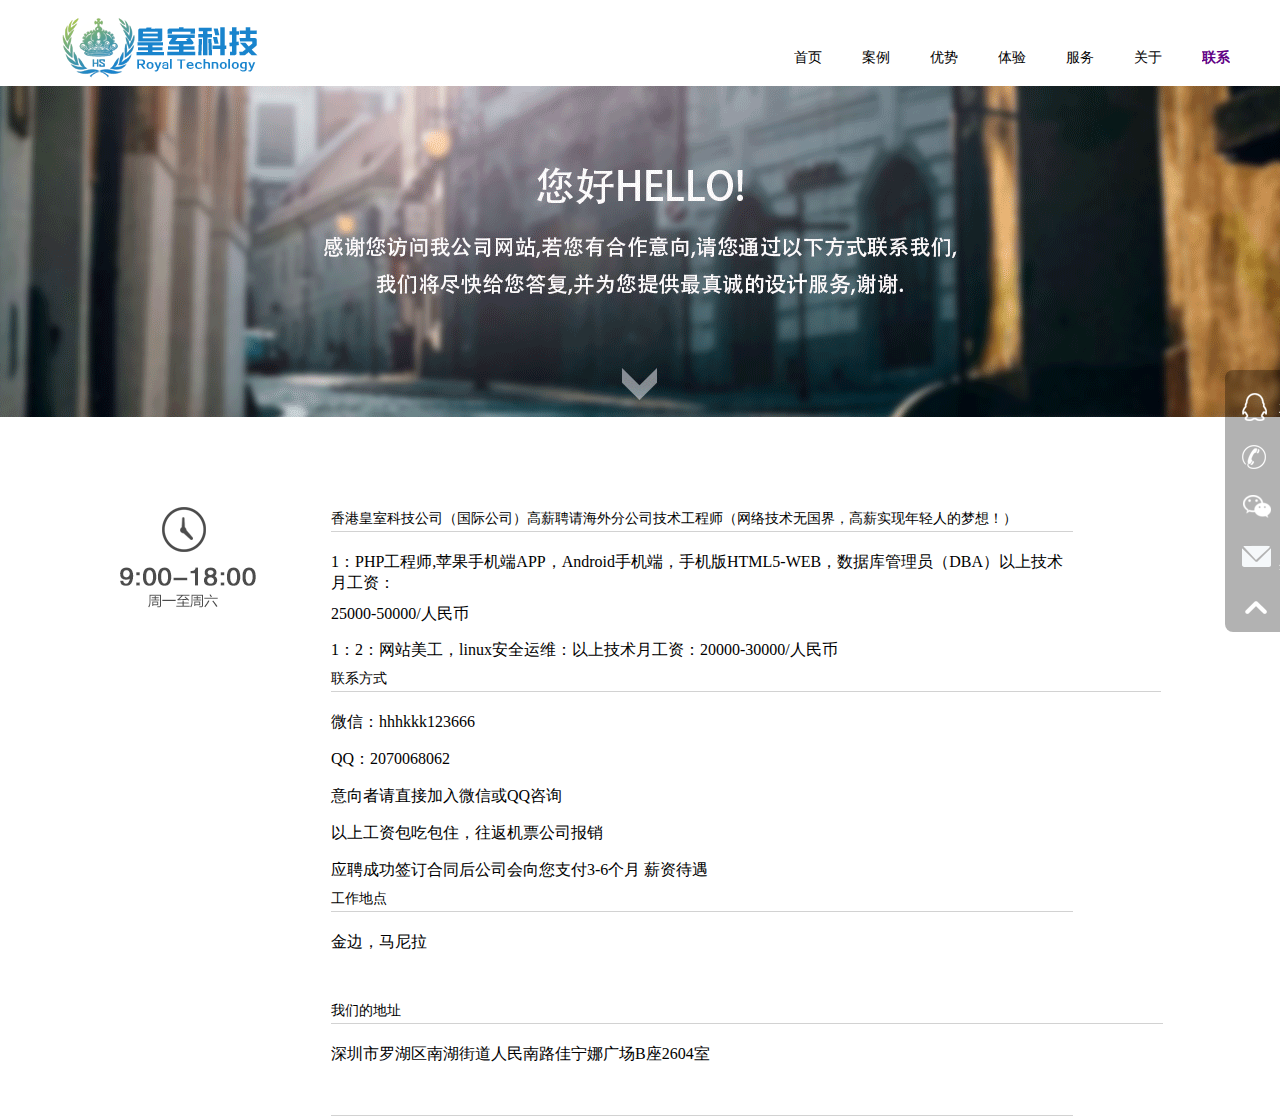
<file: contact.html>
<!DOCTYPE html>
<html lang="en">
<head>
    <meta charset="UTF-8">
    <title>皇室科技官网-联系我们</title>

    <link rel="shortcut icon" href="favicon.ico">
    <link rel="stylesheet" href="css/contact.css">
    <link rel="stylesheet" href="fonts/iconfont.css">
    <script src="js/lib/jquery-3.0.0.min.js"></script>
    <script src="js/contact.js"></script>
</head>
<body>
<div class="header" id="header">
    <div class="log">
        <a href="javascript:void (0);">
            <h1>皇室科技</h1>
        </a>
    </div>
    <div class="nav">
        <ul>
            <li>
                <a href="index.html">
                    <span>首页</span>
                    <span>首页</span>
                </a>
            </li>
            <li>
                <a href="case.html">
                    <span>案例</span>
                    <span>案例</span>
                </a>
            </li>
            <li>
                <a href="superiority.html">
                    <span>优势</span>
                    <span>优势</span>
                </a>
            </li>
            <li>
                <a href="experience.html">
                    <span>体验</span>
                    <span>体验</span>
                </a>
            </li>
            <li>
                <a href="services.html">
                    <span>服务</span>
                    <span>服务</span>

                </a>
            </li>
            <li>
                <a href="aboutour.html">
                    <span>关于</span>
                    <span>关于</span>

                </a>
            </li>
            <li>
                <a href="javascript:void (0);">
                    <span id="lastSpan">联系</span>
                    <span>联系</span>

                </a>
            </li>
        </ul>
    </div>
</div>
<div class="headerTow" id="headerTow">
    <div class="log">
        <a href="javascript:void (0);">
            <h1>皇室科技</h1>
        </a>
    </div>
    <div class="breadNav">
        <i class="iconfont icon-mulu" id="navIcon"></i>
    </div>

</div>
<div class="fullPaseNavBg">
    <div class="innerNav">
        <ul>
            <li>
                <a href="index.html">首 页<i>Home</i></a>
            </li>
            <li>
                <a href="case.html">案 例<i>Cases</i></a>
            </li>
            <li>
                <a href="superiority.html">优 势<i>Advantage</i></a>
            </li>
            <li>
                <a href="experience.html">体 验<i>Experience</i></a>
            </li>
            <li>
                <a href="services.html">服 务<i>Service</i></a>
            </li>
            <li>
                <a href="aboutour.html">关 于<i>About</i></a>
            </li>
            <li>
                <a href="javascript:void (0);">联 系<i>Contact</i></a>
            </li>
        </ul>
    </div>
</div>
<!--&lt;!&ndash;头部]&ndash;&gt;

&lt;!&ndash;右侧固定信息栏&ndash;&gt;-->
<div class="sidebarIfo">
    <ul>
        <li>
            <a href="javascript:void (0);">
                <img src="images/img58.png">
            </a>
        </li>
        <li>
            <a href="javascript:void (0);">
                <img src="images/img59.png">
            </a>
        </li>
        <li>
            <a href="javascript:void (0);">
                <img src="images/img611.png">
            </a>
        </li>
        <li>
            <a href="javascript:void (0);">
                <img src="images/email.png"></a>
        </li>
        <li>
            <a href="#main">
                <img src="images/img60.png">
            </a>
        </li>
    </ul>
</div>
<!--&lt;!&ndash;右侧固定信息栏]&ndash;&gt;-->
<div class="main" id="main">
    <!--<img src="images/lianluo-banner1.png">-->
</div>
<div class="company w">
    <div class="content">
        <div class="section1">
            <div class="title">
                <p>香港皇室科技公司（国际公司）高薪聘请海外分公司技术工程师（网络技术无国界，高薪实现年轻人的梦想！）</p>
            </div>
            <div class="introduce">
                <p>1：PHP工程师,苹果手机端APP，Android手机端，手机版HTML5-WEB，数据库管理员（DBA）以上技术月工资：<br/><span>25000-50000/人民币</span></p>
                <p>1：2：网站美工，linux安全运维：以上技术月工资：20000-30000/人民币</p>
            </div>
        </div>
        <div class="section2">
            <div class="title2">
                <p>联系方式</p>
            </div>
            <div class="introduce2">
                <p>微信：hhhkkk123666</p>
                <p>QQ：2070068062</p>
                <p>意向者请直接加入微信或QQ咨询</p>
                <p>以上工资包吃包住，往返机票公司报销</p>
                <p>应聘成功签订合同后公司会向您支付3-6个月 薪资待遇</p>
            </div>
        </div>
        <div class="section3">
            <div class="title3">
                <p>工作地点</p>
            </div>
            <div class="introduce3">
                <p>金边，马尼拉</p>
            </div>
        </div>
        <div class="section4">
            <div class="title4">
                <p>我们的地址</p>
            </div>
            <div class="introduce4">
                <p>深圳市罗湖区南湖街道人民南路佳宁娜广场B座2604室</p>
            </div>
        </div>
        <div class="line"></div>
    </div>
    <div class="img">
        <img src="images/timeewm.png">
    </div>
</div>

</body>
</html>
</file>
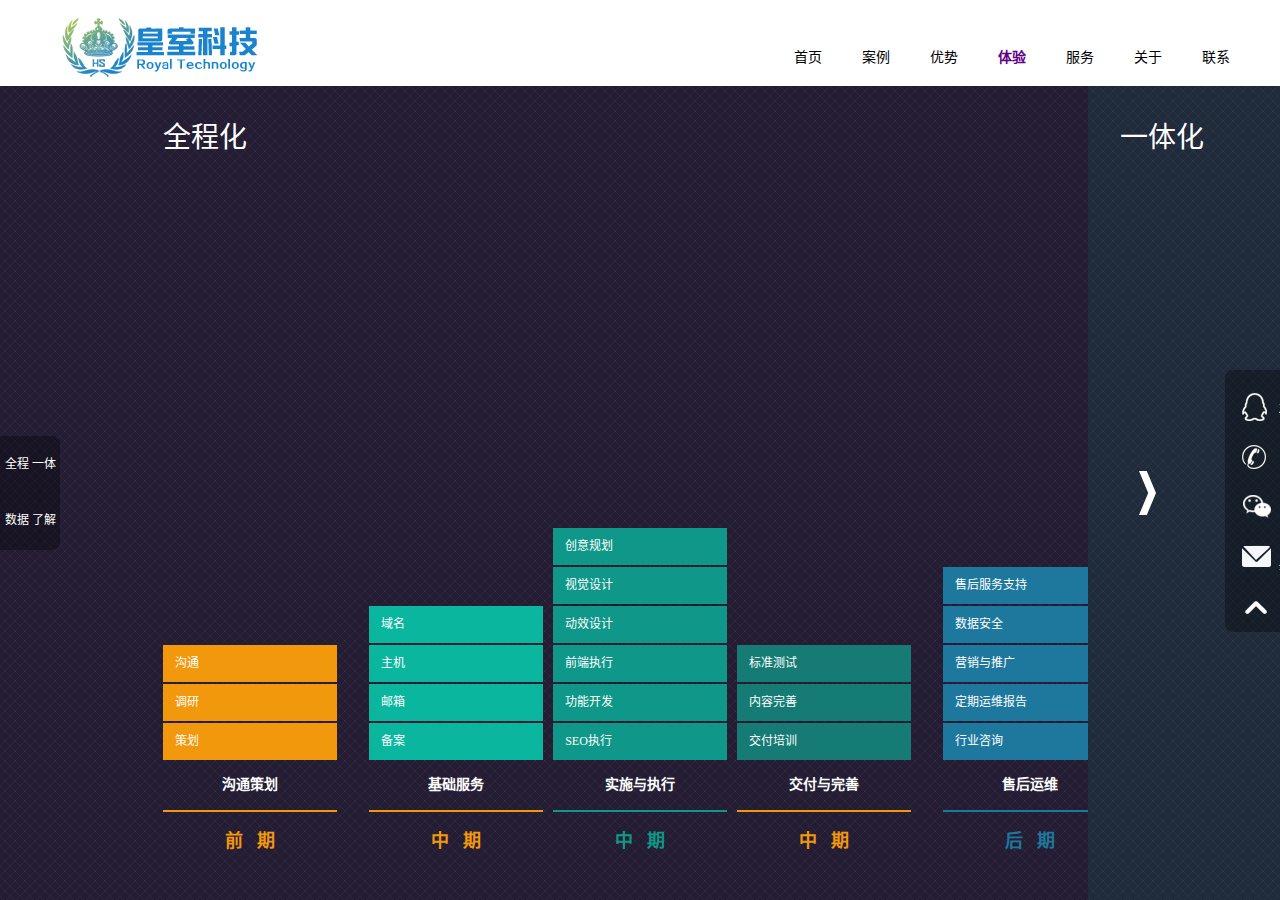
<file: experience.html>
﻿<!DOCTYPE html>
<html lang="zh-CN">
<head>
    <meta charset="utf-8">
    <title>皇室科技官网-皇室体验</title>

    <link rel="stylesheet" href="css/lib/init.css">
    <link rel="stylesheet" href="css/experience.css">
    <link rel="stylesheet" href="fonts/iconfont.css">
    <link rel="shortcut icon " type="images/x-icon" href="images/favicon.ico">

    <script src="js/lib/jquery-3.0.0.min.js"></script>
    <script src="js/experience.js"></script>
</head>
<body>
<!--头部-->
<div class="header" id="header">
    <div class="log">
        <a href="javascript:void (0);">
            <h1>皇室科技</h1>
        </a>
    </div>
    <div class="nav">
        <ul>
            <li>
                <a href="index.html">
                    <span>首页</span>
                    <span>首页</span>
                </a>
            </li>
            <li>
                <a href="case.html">
                    <span>案例</span>
                    <span>案例</span>
                </a>
            </li>
            <li>
                <a href="superiority.html">
                    <span>优势</span>
                    <span>优势</span>
                </a>
            </li>
            <li>
                <a href="javascript:void (0);">
                    <span id="trSpan">体验</span>
                    <span>体验</span>
                </a>
            </li>
            <li>
                <a href="services.html">
                    <span>服务</span>
                    <span>服务</span>

                </a>
            </li>
            <li>
                <a href="aboutour.html">
                    <span>关于</span>
                    <span>关于</span>

                </a>
            </li>
            <li>
                <a href="contact.html">
                    <span>联系</span>
                    <span>联系</span>

                </a>
            </li>
        </ul>
    </div>
</div>
<!--头部]-->

<!--主体内容-->
<div class="box">
    <!--左侧盒子-->
    <div class="leftBox">
        <div class="arrowLeft">
            <img src="images/left.png" alt="">
        </div>

        <div class="sidebarLeft">
            <ul>
                <li>
                    <a href="javascript:void (0);">
                        <div>
                            <span>全程</span>
                            <span>一体</span>
                        </div>
                        <div class="bg">全程化 、一体化</div>
                    </a>
                </li>
                <li>
                    <a href="javascript:void (0);">
                        <div>
                            <span>数据</span>
                            <span>了解</span>
                        </div>
                        <div class="bg">需要了解的数据</div>
                    </a>
                </li>
            </ul>
        </div>

        <div class="leftBoxInner">
            <h2 class="leftTitle">全程化</h2>
            <!--box1开始-->
            <div class="box1" id="goutong">
                <ul>
                    <li>
                        <a href="javascript:void (0);">
                            <img src="images/q1.jpg" class="back">
                            <span class="front">沟通</span>
                        </a>
                    </li>
                    <li><a href="javascript:void (0);">
                        <img src="images/q2.jpg" class="back">
                        <span class="front">调研</span>
                    </a></li>
                    <li><a href="javascript:void (0);">
                        <img src="images/q3.jpg" class="back">
                        <span class="front">策划</span>
                    </a></li>
                </ul>
                <i class="subject">沟通策划</i>
                <span class="phases">前 &nbsp;&nbsp;期</span>
            </div>
            <!--box1结束开始box2-->
            <div class="box2" id="jichu">
                <ul>
                    <li>
                        <a href="javascript:void (0);">
                            <img src="images/q4.jpg" class="back">
                            <span class="front">域名</span>
                        </a>
                    </li>
                    <li><a href="javascript:void (0);">
                        <img src="images/q11.jpg" class="back">
                        <span class="front">主机</span>
                    </a></li>
                    <li><a href="javascript:void (0);">
                        <img src="images/q6.jpg" class="back">
                        <span class="front">邮箱</span>
                    </a></li>
                    <li><a href="javascript:void (0);">
                        <img src="images/q7.jpg" class="back">
                        <span class="front">备案</span>
                    </a></li>
                </ul>
                <i class="subject">基础服务</i>
                <span class="phases">中 &nbsp;&nbsp;期</span>
            </div>
            <!--中期1结束-->
            <div class="box3" id="shishi">
                <ul>
                    <li>
                        <a href="javascript:void (0);">
                            <img src="images/q8.jpg" class="back">
                            <span class="front">创意规划</span>
                        </a>
                    </li>
                    <li><a href="javascript:void (0);">
                        <img src="images/q9.jpg" class="back">
                        <span class="front">视觉设计</span>
                    </a></li>
                    <li><a href="javascript:void (0);">
                        <img src="images/q10.jpg" class="back">
                        <span class="front">动效设计</span>
                    </a></li>
                    <li><a href="javascript:void (0);">
                        <img src="images/q11.jpg" class="back">
                        <span class="front">前端执行</span>
                    </a></li>
                    <li><a href="javascript:void (0);">
                        <img src="images/q12.jpg" class="back">
                        <span class="front">功能开发</span>
                    </a></li>
                    <li><a href="javascript:void (0);">
                        <img src="images/q13.jpg" class="back">
                        <span class="front">SEO执行</span>
                    </a></li>
                </ul>
                <i class="subject">实施与执行</i>
                <span class="phases">中 &nbsp;&nbsp;期</span>
            </div>
            <!--中期2结束-->
            <div class="box4" id="jiaofu">
                <ul>
                    <li><a href="javascript:void (0);">
                        <img src="images/q14.jpg" class="back">
                        <span class="front">标准测试</span>
                    </a></li>
                    <li><a href="javascript:void (0);">
                        <img src="images/q15.jpg" class="back">
                        <span class="front">内容完善</span>
                    </a></li>
                    <li><a href="javascript:void (0);">
                        <img src="images/q16.jpg" class="back">
                        <span class="front">交付培训</span>
                    </a>
                    </li>
                </ul>
                <i class="subject">交付与完善</i>
                <span class="phases">中 &nbsp;&nbsp;期</span>
            </div>
            <!--中期3结束-->
            <div class="box5" id="shouhou">
                <ul>
                    <li><a href="javascript:void (0);">
                        <img src="images/q17.jpg" class="back">
                        <span class="front">售后服务支持</span>
                    </a></li>
                    <li><a href="javascript:void (0);">
                        <img src="images/q18.jpg" class="back">
                        <span class="front">数据安全</span>
                    </a></li>
                    <li><a href="javascript:void (0);">
                        <img src="images/q19.jpg" class="back">
                        <span class="front">营销与推广</span>
                    </a></li>
                    <li><a href="javascript:void (0);">
                        <img src="images/q20.jpg" class="back">
                        <span class="front">定期运维报告</span>
                    </a></li>
                    <li><a href="javascript:void (0);">
                        <img src="images/q21.jpg" class="back">
                        <span class="front">行业咨询</span>
                    </a></li>
                </ul>
                <i class="subject">售后运维</i>
                <span class="phases">后 &nbsp;&nbsp;期</span>
            </div>
            <!--后期结束-->
        </div>

    </div>
    <!--左侧盒子]-->

    <!--右侧盒子-->
    <div class="rightBox">
        <div class="rightContent">
            <h2 class="rightTitle">一体化</h2>
            <div class="arrowRight">
                <img src="images/right.png" alt="">
            </div>
            <div class="schemeBox listBox">
                <img src="./images/yi1.png" alt="">
                <p>解决方案</p>
            </div>
            <div class="developBox listBox">
                <img src="./images/yi2.png" alt="">
                <p>开发实施</p>
            </div>
            <div class="operationBox listBox">
                <img src="./images/yi3.png" alt="">
                <p>运营维护</p>
            </div>
            <div class="marketBox listBox">
                <img src="./images/yi5.png" alt="">
                <p>营销推广</p>
            </div>
            <div class="consultBox listBox">
                <img src="./images/yi6.png" alt="">
                <p>咨询服务</p>
            </div>
        </div>
    </div>
    <!--右侧盒子]-->
</div>
<!--主体内容]-->


<!--右侧固定信息栏-->
<div class="sidebarIfo">
    <ul>
        <li>
            <a href="javascript:void (0);">
                <img src="images/img58.png">
            </a>
        </li>
        <li>
            <a href="javascript:void (0);">
                <img src="images/img59.png">
            </a>
        </li>
        <li>
            <a href="javascript:void (0);">
                <img src="images/img611.png">
            </a>
        </li>
        <li>
            <a href="javascript:void (0);">
                <img src="images/email.png"></a>
        </li>
        <li>
            <a href="javascript:void (0);">
                <img src="images/img60.png">
            </a>
        </li>
    </ul>
</div>
<!--右侧固定信息栏]-->

</body>

</html>
</file>
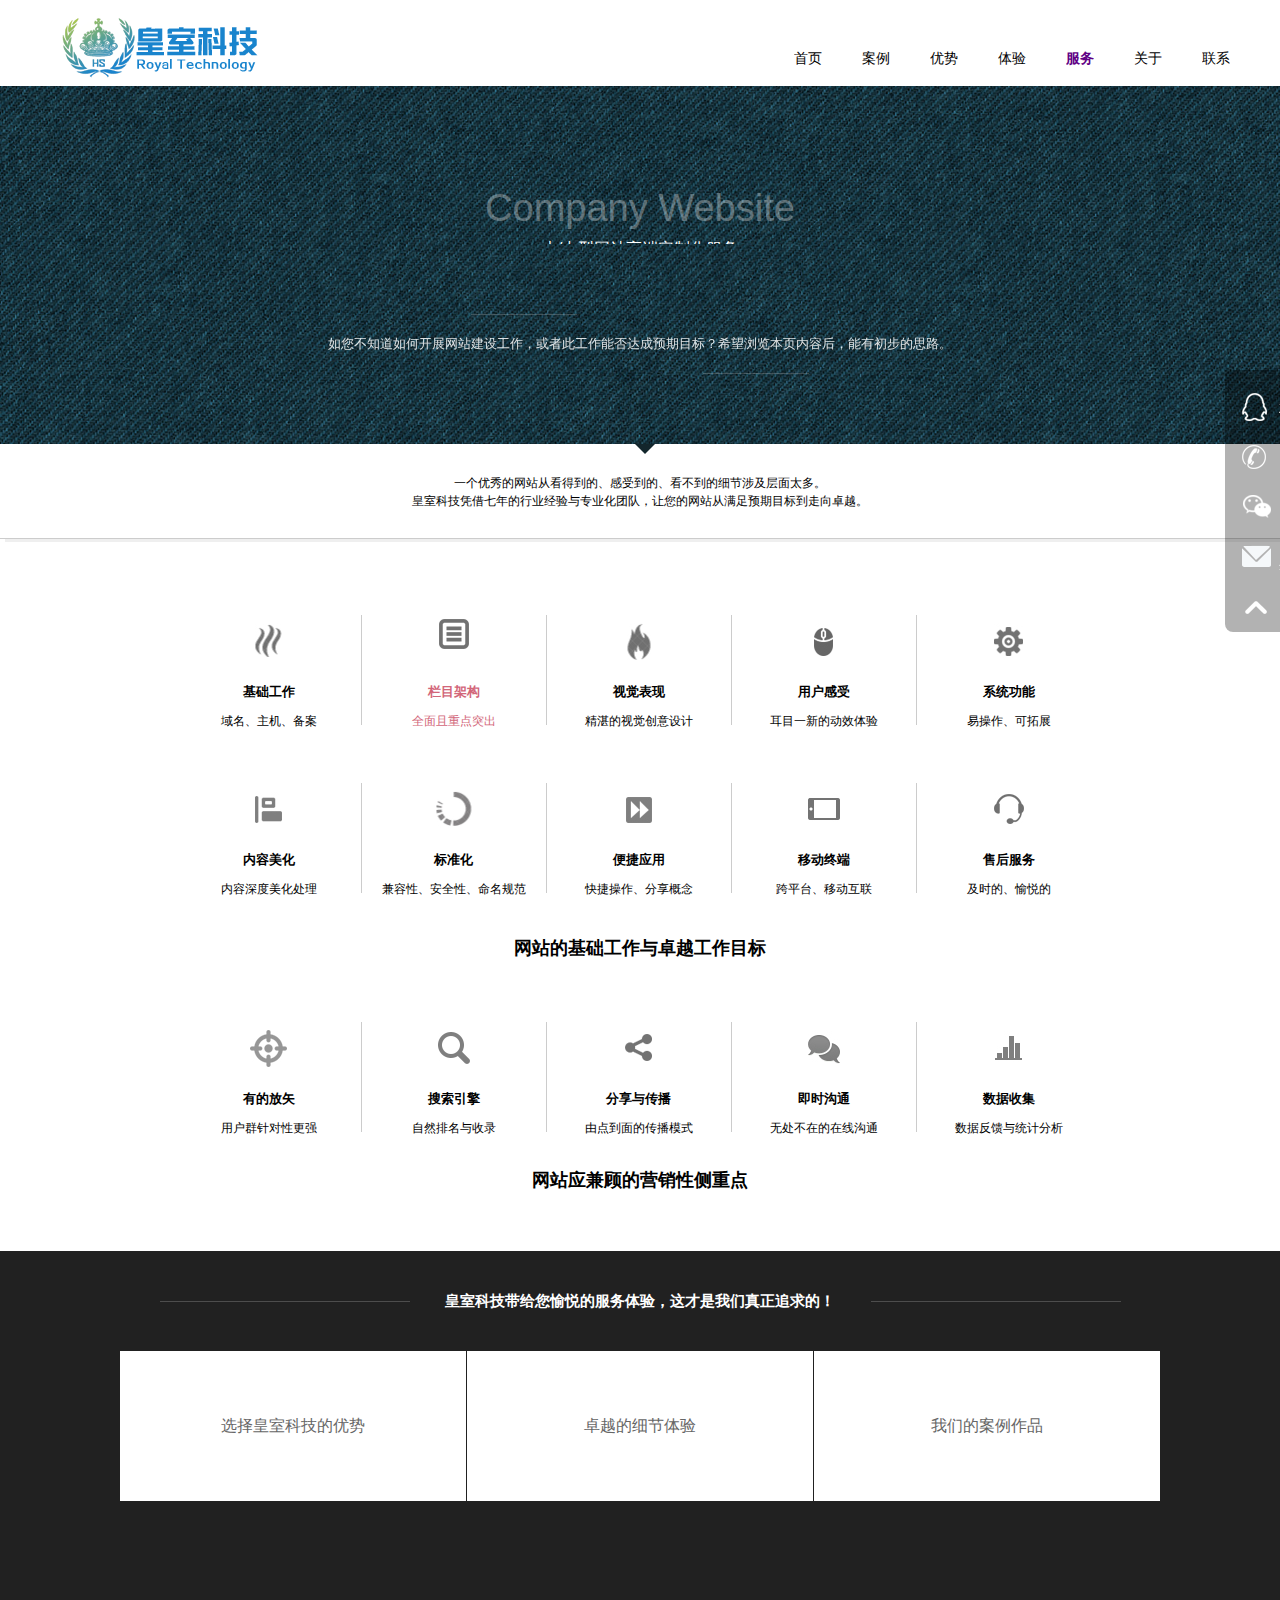
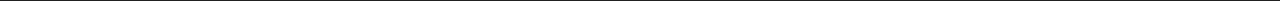
<file: services.html>
<!DOCTYPE html>
<html lang="en">
<head>
    <meta charset="UTF-8">
    <title>皇室科技官网-皇室服务</title>
    <!-- 引入网页图标 -->
    <link rel="shortcut icon" href="favicon.ico">
    <!-- 引入字体图标样式 -->
    <link rel="stylesheet" href="fonts/iconfont.css">
    <!-- 引入服务页样式 -->
    <link rel="stylesheet" href="css/services.css">

    <script src="js/lib/jquery-3.0.0.min.js"></script>
    <script src="js/services.js"></script>
</head>
<body>
<!--头部-->
<div class="header" id="header">
    <div class="log">
        <a href="javascript:void (0);">
            <h1>皇室科技</h1>
        </a>
    </div>
    <div class="nav">
        <ul>
            <li>
                <a href="index.html">
                    <span>首页</span>
                    <span>首页</span>
                </a>
            </li>
            <li>
                <a href="case.html">
                    <span>案例</span>
                    <span>案例</span>
                </a>
            </li>
            <li>
                <a href="superiority.html">
                    <span>优势</span>
                    <span>优势</span>
                </a>
            </li>
            <li>
                <a href="experience.html">
                    <span>体验</span>
                    <span>体验</span>
                </a>
            </li>
            <li id="services">
                <a href="services.html" >
                    <span class="services">服务</span>
                    <span>服务</span>

                </a>
            </li>
            <li>
                <a href="aboutour.html">
                    <span>关于</span>
                    <span>关于</span>

                </a>
            </li>
            <li>
                <a href="contact.html">
                    <span>联系</span>
                    <span>联系</span>

                </a>
            </li>
        </ul>
    </div>
</div>
<div class="headerTow" id="headerTow">
    <div class="log">
        <a href="javascript:void (0);">
            <h1>皇室科技</h1>
        </a>
    </div>
    <div class="breadNav">
        <i class="iconfont icon-mulu" id="navIcon"></i>
    </div>

</div>
<div class="fullPaseNavBg">
    <div class="innerNav" >
        <ul>
            <li>
                <a href="index.html">首 页<i>Home</i></a>
            </li>
            <li>
                <a href="case.html">案 例<i>Cases</i></a>
            </li>
            <li>
                <a href="superiority.html">优 势<i>Advantage</i></a>
            </li>
            <li>
                <a href="experience.html">体 验<i>Experience</i></a>
            </li>
            <li>
                <a href="javascript:void (0);">服 务<i>Service</i></a>
            </li>
            <li>
                <a href="aboutour.html">关 于<i>About</i></a>
            </li>
            <li>
                <a href="contact.html">联 系<i>Contact</i></a>
            </li>
        </ul>
    </div>
</div>
<!--头部]-->

<!--右侧固定信息栏-->
<div class="sidebarIfo">
    <ul>
        <li>
            <a href="javascript:void (0);">
                <img src="images/img58.png">
            </a>
        </li>
        <li>
            <a href="javascript:void (0);">
                <img src="images/img59.png">
            </a>
        </li>
        <li>
            <a href="javascript:void (0);">
                <img src="images/img611.png">
            </a>
        </li>
        <li>
            <a href="javascript:void (0);">
                <img src="images/email.png"></a>
        </li>
        <li>
            <a href="#banner">
                <img src="images/img60.png">
            </a>
        </li>
    </ul>
</div>
<!--右侧固定信息栏]-->

<!-- banner start -->
<div class="banner" id="banner">
    <div class="banner-wrap w">
        <div class="company" id="company">Company Website</div>
        <p class="big" id="big">大/中型网站高端定制化服务</p>
        <div class="silu" id="silu">
            如您不知道如何开展网站建设工作，或者此工作能否达成预期目标？希望浏览本页内容后，能有初步的思路。
            <span class="line-top" id="lineTop"></span>
            <span class="line-bottom" id="lineBottom"></span>
        </div>
        <!--<div class="line-box" id="line"></div>-->

    </div>
</div>
<!-- banner end -->
<div class="center-hd">
    <div class="triangle"></div>
    <div class="center-hd-text">
        一个优秀的网站从看得到的、感受到的、看不到的细节涉及层面太多。<br>
        皇室科技凭借七年的行业经验与专业化团队，让您的网站从满足预期目标到走向卓越。
    </div>
</div>
<!--center start-->
<div class="center w">
    <div class="center-base-work-wrap">
        <ul class="base-work-infor">
            <li>
                <div class="img-box">
                    <img class='base-work-img' src="images/q_1.jpg" alt="">
                </div>
                <div class="txt-box">
                    <h4>基础工作</h4>
                    <p>域名、主机、备案</p>
                </div>
            </li>
            <li>
                <div class="img-box">
                    <img class='base-work-img' src="images/q_2.jpg" alt="">
                </div>
                <div class="txt-box">
                    <h4>栏目架构</h4>
                    <p>全面且重点突出</p>
                </div>

            </li>
            <li>
                <div class="img-box">
                    <img class='base-work-img' src="images/q_3.jpg" alt="">
                </div>
                <div class="txt-box">
                    <h4>视觉表现</h4>
                    <p>精湛的视觉创意设计</p>
                </div>

            </li>
            <li>
                <div class="img-box">
                    <img class='base-work-img' src="images/q_4.jpg" alt="">
                </div>
                <div class="txt-box">
                    <h4>用户感受</h4>
                    <p>耳目一新的动效体验</p>
                </div>

            </li>
            <li style="border:none">
                <div class="img-box">
                    <img class='base-work-img' src="images/q_5.jpg" alt="">
                </div>
                <div class="txt-box">
                    <h4>系统功能</h4>
                    <p>易操作、可拓展</p>
                </div>

            </li>
            <li class="box"></li>
            <li>
                <div class="img-box">
                    <img class='base-work-img' src="images/q_6.jpg" alt="">
                </div>
                <div class="txt-box">
                    <h4>内容美化</h4>
                    <p>内容深度美化处理</p>
                </div>

            </li>
            <li>
                <div class="img-box">
                    <img class='base-work-img' src="images/q_7.jpg" alt="">
                </div>
                <div class="txt-box">
                    <h4>标准化</h4>
                    <p>兼容性、安全性、命名规范</p>
                </div>

            </li>
            <li>
                <div class="img-box">
                    <img class='base-work-img' src="images/q_8.jpg" alt="">
                </div>
                <div class="txt-box">
                    <h4>便捷应用</h4>
                    <p>快捷操作、分享概念</p>
                </div>

            </li>
            <li>
                <div class="img-box">
                    <img class='base-work-img' src="images/q_9.jpg" alt="">
                </div>
                <div class="txt-box">
                    <h4>移动终端</h4>
                    <p>跨平台、移动互联</p>
                </div>

            </li>
            <li style="border:none">
                <div class="img-box">
                    <img class='base-work-img' src="images/q_10.jpg" alt="">
                </div>
                <div class="txt-box">
                    <h4>售后服务</h4>
                    <p>及时的、愉悦的</p>
                </div>

            </li>
        </ul>
    </div>
    <h3 class="base-work-tit">网站的基础工作与卓越工作目标</h3>
    <ul class="highlight-infor clearfix">
        <li>
            <div class="img-box">
                <img class='highlight-img' src="images/q_11.jpg" alt="">
            </div>

            <h4>有的放矢</h4>
            <p>用户群针对性更强</p>
        </li>
        <li>
            <div class="img-box">
                <img class='highlight-img' src="images/q_12.jpg" alt="">
            </div>

            <h4>搜索引擎</h4>
            <p>自然排名与收录</p>
        </li>
        <li>
            <div class="img-box">
                <img class='highlight-img' src="images/q_13.jpg" alt="">
            </div>

            <h4>分享与传播</h4>
            <p>由点到面的传播模式</p>
        </li>
        <li>
            <div class="img-box">
                <img class='highlight-img' src="images/q_14.jpg" alt="">
            </div>

            <h4>即时沟通</h4>
            <p>无处不在的在线沟通</p>
        </li>
        <li style="border:none">
            <div class="img-box">
                <img class='highlight-img' src="images/q_15.jpg" alt="">
            </div>

            <h4>数据收集</h4>
            <p>数据反馈与统计分析</p>
        </li>
    </ul>
    <h3 class="highlight-tit">网站应兼顾的营销性侧重点</h3>
</div>
<!--center end-->
<!--footer start-->
<div class="footer">
    <div class="footer-wrap w">
        <h4>
            皇室科技带给您愉悦的服务体验，这才是我们真正追求的！
            <span class="lineL"></span>
            <span class="lineR"></span>
        </h4>
        <div class="link">
            <div class="image-container">
                <a href="superiority.html" target="_blank">
                    <div class="hou"><img src="images/n_01.jpg" alt=""></div>
                    <div class="qian">
                        选择皇室科技的优势
                    </div>
                </a>
            </div>
            <div class="image-container">
                <a href="experience.html" target="_blank">
                    <div class="hou"><img src="images/n_02.jpg" alt=""></div>
                    <div class="qian">
                        卓越的细节体验
                    </div>
                </a>
            </div>
            <div class="image-container">
                <a href="case.html" target="_blank">
                    <div class="hou"><img src="images/n_03.jpg" alt=""></div>
                    <div class="qian">
                        我们的案例作品
                    </div>
                </a>
            </div>
        </div>

    </div>
</div>
<!--footer end-->
</body>
</html>
</file>
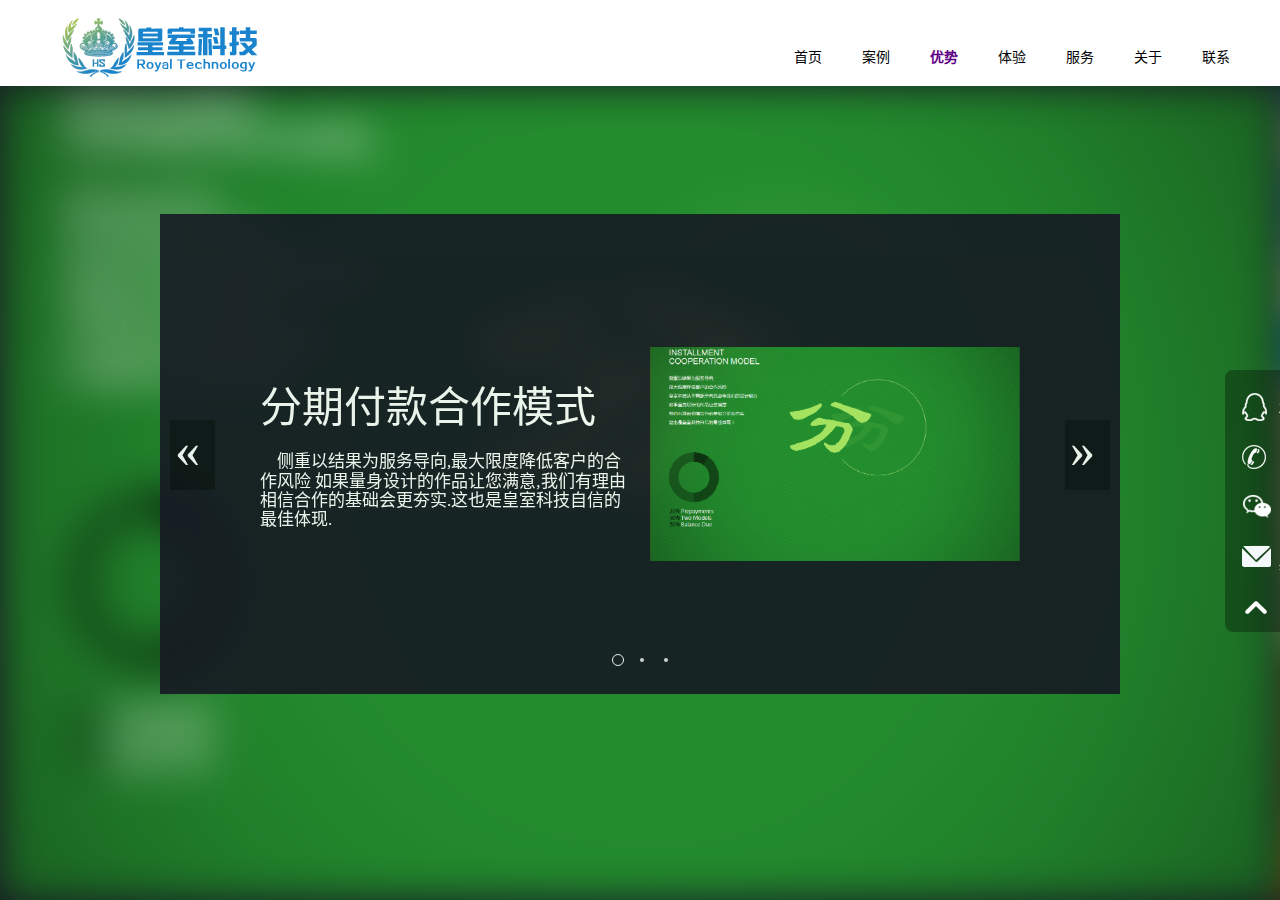
<file: superiority.html>
﻿<!DOCTYPE html>
<html lang="zh-CN">
<head>
    <meta charset="utf-8">
    <title>皇室科技官网-皇室优势</title>

    <link rel="shortcut icon" href="favicon.ico">
    <link rel="stylesheet" href="css/lib/init.css">
    <link rel="stylesheet" href="fonts/iconfont.css">
    <link rel="stylesheet" href="css/lib/immersive-slider.css">
    <link rel="stylesheet" href="css/superiority.css">

    <script src="js/lib/jquery-3.0.0.min.js"></script>
    <script type="text/javascript" src="js/lib/jquery.immersive-slider.js"></script>
    <script src="js/superiority.js"></script>
</head>
<body>
<!--头部-->
<div class="header" id="header">
    <div class="log">
        <a href="javascript:void (0);">
            <h1>皇室科技</h1>
        </a>
    </div>
    <div class="nav">
        <ul>
            <li>
                <a href="index.html">
                    <span>首页</span>
                    <span>首页</span>
                </a>
            </li>
            <li>
                <a href="case.html">
                    <span>案例</span>
                    <span>案例</span>
                </a>
            </li>
            <li>
                <a href="javascript:void (0);">
                    <span id="fistSpan">优势</span>
                    <span>优势</span>
                </a>
            </li>
            <li>
                <a href="experience.html">
                    <span>体验</span>
                    <span>体验</span>
                </a>
            </li>
            <li>
                <a href="services.html">
                    <span>服务</span>
                    <span>服务</span>

                </a>
            </li>
            <li>
                <a href="aboutour.html">
                    <span>关于</span>
                    <span>关于</span>

                </a>
            </li>
            <li>
                <a href="contact.html">
                    <span>联系</span>
                    <span>联系</span>

                </a>
            </li>
        </ul>
    </div>
</div>
<!--头部]-->

<!--右侧固定信息栏-->
<div class="sidebarIfo">
    <ul>
        <li>
            <a href="javascript:void (0);">
                <img src="images/img58.png">
            </a>
        </li>
        <li>
            <a href="javascript:void (0);">
                <img src="images/img59.png">
            </a>
        </li>
        <li>
            <a href="javascript:void (0);">
                <img src="images/img611.png">
            </a>
        </li>
        <li>
            <a href="javascript:void (0);">
                <img src="images/email.png"></a>
        </li>
        <li>
            <a href="javascript:void (0);">
                <img src="images/img60.png">
            </a>
        </li>
    </ul>
</div>
<!--右侧固定信息栏]-->


<!--优势页面的开始-->

<div class="wrapper" >
    <div class="main" id="main">
        <div class="page_container">
            <div id="immersive_slider">
                <div class="slide" data-blurred="images/yizhang-1.jpg">
                    <div class="content">
                        <h2><a href="javascript:void (0)" target="_blank">分期付款合作模式</a></h2>
                        <p> &nbsp;&nbsp;&nbsp;&nbsp;侧重以结果为服务导向,最大限度降低客户的合作风险
                            如果量身设计的作品让您满意,我们有理由相信合作的基础会更夯实.这也是皇室科技自信的最佳体现.</p>
                    </div>
                    <div class="image">
                        <a href="javascript:void (0)" target="_blank">
                            <img src="images/diyizhang.png" alt="Slider 1">
                        </a>
                    </div>
                </div>
                <div class="slide" data-blurred="images/slide2_blurred.jpg">
                    <div class="content">
                        <h2>设计至上服务核心</h2>
                        <p> &nbsp;&nbsp;&nbsp;&nbsp;始终坚持以设计为核心的发展方向,我们深知设计不仅仅是满足于视觉上的审美依赖,更多是基于信息传播与用户行为的思考
                            .设计应是有目标的创作行为</p>
                    </div>
                    <div class="image">
                        <a href="javascript:void (0)" target="_blank"> <img src="images/slide2.jpg" alt="Slider 1"></a>
                    </div>
                </div>
                <div class="slide" data-blurred="images/slide3_blurred.jpg">

                    <div class="content">
                        <h2><a href="javascript:void (0)" target="_blank">强调用户感受交互</a></h2>
                        <p>&nbsp;&nbsp;&nbsp;&nbsp;可以使信息的传达更具魅力、印象更加深刻,将精美的设计页面与HTML5等动效技术进行融合,
                            会带来更愉悦地用户体验,使网站流露出独有的品牌特性</p>
                    </div>
                    <div class="image">
                        <a href="#" target="_blank"><img src="images/slide3.jpg" alt="Slider 1"></a>
                    </div>
                </div>
                <a href="#" class="is-prev">&laquo;</a>
                <a href="#" class="is-next">&raquo;</a>
            </div>
        </div>
    </div>
</div>
<!--优势页面的结束-->

</body>
</html>
</file>
<file: css/lib/init.css>
/*初始化代码*/
html,
body,
div,
span,
a,
h1,
h2,
h3,
h4,
p,
ul,
li,
i,
em,
strong,
input {
    margin: 0;
    padding: 0;
}

li {
    list-style: none;
}

i {
    font-style: normal;
}

a {
    text-decoration: none;
    /***************************************************  a的初始化样式  *********************************************************/
    color: #000000;
}

input {
    border: 0 none;
    outline: 0 none;
}

img {
    border: 0 none;
    vertical-align: middle;
}

h1,
h2,
h3,
h4 {
    font-weight: normal;
}

body {
    /*height: 10000px;*/
    background-color: #f6f6f6;
    font: 12px/100% "微软雅黑";

}

/***************************************************  设置版心  **************************************************************/

.w {
    width: 1200px;
    margin: 0 auto;
}

.clearfix::after {
    content: ".";
    display: block;
    clear: both;
    height: 0;
    visibility: hidden;
}

.clearfix {
    *zoom: 1;
}

/*初始化代码】*/
</file>
<file: css/index.css>
@charset "UTF-8";
/*公共样式*/
.section {
  position: relative;
  overflow: hidden; }

.section .bg {
  position: absolute;
  left: 0;
  top: 0;
  width: 100%;
  height: 100%; }

.section .bg img {
  display: block;
  width: 100%;
  height: 100%; }

/*公共样式]*/
/* 头部导航 */
.header {
  width: 100%;
  height: 86px;
  background-color: #fff;
  position: fixed;
  top: 0;
  left: 0;
  z-index: 10002;
  overflow: hidden; }
  .header .log {
    margin-left: 60px;
    margin-top: 17px;
    float: left; }
    .header .log a {
      display: block;
      width: 201px;
      height: 61px;
      background: url("../images/logo.png");
      text-indent: -9999px; }
  .header .nav {
    float: right;
    margin-right: 50px;
    margin-top: 46px; }
    .header .nav li {
      float: left;
      font-size: 14px;
      line-height: 14px;
      margin-left: 40px; }
      .header .nav li a {
        display: block;
        height: 24px;
        line-height: 24px;
        overflow: hidden; }
        .header .nav li a:hover span:nth-child(1) {
          margin-top: -24px; }
        .header .nav li a span {
          display: block;
          transition: all 0.3s; }
          .header .nav li a span:nth-child(2) {
            font-weight: bold;
            color: #610085; }
        .header .nav li a #fistSpan {
          font-weight: bold;
          color: #610085; }
        .header .nav li a #fistSpan:hover {
          margin-top: 0; }

.headerTow {
  width: 100%;
  height: 86px;
  background-color: rgba(0, 0, 0, 0.3);
  position: fixed;
  top: 0;
  left: 0;
  z-index: 10001;
  display: none; }
  .headerTow .log {
    margin-left: 60px;
    margin-top: 17px;
    float: left; }
    .headerTow .log a {
      display: block;
      width: 201px;
      height: 61px;
      background: url("../images/logo.png");
      text-indent: -9999px; }
  .headerTow .breadNav {
    width: 34px;
    height: 34px;
    float: right;
    margin-right: 30px;
    margin-top: 25px;
    text-align: center;
    line-height: 34px;
    color: #FFFFFF;
    position: relative; }
    .headerTow .breadNav i {
      font-size: 34px !important;
      font-weight: 900;
      transition: all, 0.3s;
      position: absolute;
      top: 0;
      left: 0; }
      .headerTow .breadNav i:hover {
        font-size: 38px !important; }

.fullPaseNavBg {
  width: 100%;
  height: 100%;
  position: fixed;
  top: 0;
  left: 0;
  background-color: #282828;
  display: none;
  z-index: 10000; }
  .fullPaseNavBg .innerNav {
    width: 1000px;
    height: 514px;
    margin: 160px auto 0; }
    .fullPaseNavBg .innerNav li {
      width: 257px;
      height: 130px;
      padding-left: 76px;
      float: left;
      color: #fff; }
      .fullPaseNavBg .innerNav li:nth-child(1) {
        background: url(../images/homes.png) no-repeat 10px 12px; }
      .fullPaseNavBg .innerNav li:nth-child(2) {
        background: url(../images/cases.png) no-repeat 10px 12px; }
      .fullPaseNavBg .innerNav li:nth-child(3) {
        background: url(../images/Advantages.png) no-repeat 10px 12px; }
      .fullPaseNavBg .innerNav li:nth-child(4) {
        background: url(../images/tiyans.png) no-repeat 10px 12px; }
      .fullPaseNavBg .innerNav li:nth-child(5) {
        background: url(../images/services.png) no-repeat 10px 12px; }
      .fullPaseNavBg .innerNav li:nth-child(6) {
        background: url(../images/abouts.png) no-repeat 10px 12px; }
      .fullPaseNavBg .innerNav li:nth-child(7) {
        background: url(../images/contacts.png) no-repeat 10px 12px; }
      .fullPaseNavBg .innerNav li a {
        height: 50px;
        line-height: 50px;
        font-size: 16px;
        color: #FFFFFF; }
        .fullPaseNavBg .innerNav li a:hover {
          text-decoration: underline; }
        .fullPaseNavBg .innerNav li a i {
          padding-left: 15px;
          font-size: 12px;
          font-style: italic;
          color: #949494; }

/* 头部导航] */
/* 首屏 */
.section1 {
  position: relative; }
  .section1 .section1Wrap {
    width: 100%;
    height: 100%; }
    .section1 .section1Wrap ul li {
      width: 100%;
      height: 100%;
      position: absolute;
      display: none; }
      .section1 .section1Wrap ul li:nth-child(1) {
        background: url("../images/bg1a.png") no-repeat center center;
        display: block; }
        .section1 .section1Wrap ul li:nth-child(1) img {
          width: 650px;
          position: absolute;
          left: 50%;
          transform: translateX(-50%);
          top: 130px; }
      .section1 .section1Wrap ul li:nth-child(2) {
        background: url("../images/bg2a.png") no-repeat center center; }
        .section1 .section1Wrap ul li:nth-child(2) img {
          width: 550px;
          position: absolute;
          left: 50%;
          transform: translateX(-50%);
          top: 50px; }
      .section1 .section1Wrap ul li:nth-child(3) {
        background: url("../images/bg3a.png") no-repeat center center; }
        .section1 .section1Wrap ul li:nth-child(3) img {
          width: 650px;
          position: absolute;
          left: 50%;
          transform: translateX(-50%);
          top: 50px; }
        .section1 .section1Wrap ul li:nth-child(3) .text {
          position: absolute;
          left: 50%;
          transform: translateX(-50%);
          top: 450px;
          font-size: 18px;
          line-height: 18px;
          color: #FFFFFF; }
  .section1 .conY {
    width: 100%;
    height: 48px;
    position: absolute;
    left: 0;
    bottom: 0;
    z-index: 10000; }
    .section1 .conY ul {
      width: 1366px;
      margin: 0 auto; }
    .section1 .conY li {
      float: left; }
      .section1 .conY li:nth-child(1) {
        width: 552px;
        border-top: 1px solid #FFFFFF; }
      .section1 .conY li:nth-child(2) {
        width: 16px;
        height: 16px;
        border: 1px solid #FFFFFF;
        border-radius: 50%;
        margin: -8px 4px 0 4px; }
      .section1 .conY li:nth-child(3) {
        width: 90px;
        border-top: 1px solid #FFFFFF; }
      .section1 .conY li:nth-child(4) {
        width: 16px;
        height: 16px;
        border: 1px solid #FFFFFF;
        border-radius: 50%;
        margin: -8px 5px 0 5px; }
      .section1 .conY li:nth-child(5) {
        width: 90px;
        border-top: 1px solid #FFFFFF; }
      .section1 .conY li:nth-child(6) {
        width: 16px;
        height: 16px;
        border: 1px solid #FFFFFF;
        border-radius: 50%;
        margin: -8px 5px 0 5px; }
      .section1 .conY li:nth-child(7) {
        width: 552px;
        border-top: 1px solid #FFFFFF; }
      .section1 .conY li a {
        display: block;
        width: 16px;
        height: 16px;
        position: relative; }
        .section1 .conY li a i {
          display: block;
          width: 10px;
          height: 10px;
          background: rgba(255, 255, 255, 0.3);
          border-radius: 50%;
          position: absolute;
          left: 50%;
          top: 50%;
          transform: translate(-50%, -50%); }
          .section1 .conY li a i.active {
            background-color: #fff; }
  .section1 #arr i {
    width: 50px;
    height: 50px;
    background-color: rgba(0, 0, 0, 0.3);
    position: absolute;
    z-index: 300;
    font-size: 30px;
    line-height: 50px;
    text-align: center;
    color: #ffffff;
    top: 85%;
    transform: translateY(-50%);
    overflow: hidden; }
    .section1 #arr i:hover {
      background-color: rgba(0, 0, 0, 0.5); }
  .section1 #arr #left {
    left: -50px;
    border-radius: 0 50% 50% 0; }
  .section1 #arr #right {
    right: -50px;
    border-radius: 50% 0 0 50%; }

/* 首屏] */
/* 服务屏 */
.section2 {
  background: url("../images/bg2.jpg") no-repeat center center;
  background-size: cover; }
  .section2 .inner {
    height: 100%;
    position: relative; }
    .section2 .inner ul.section2ul {
      width: 100%;
      height: 100%; }
      .section2 .inner ul.section2ul li {
        width: 300px;
        height: 100%;
        position: absolute;
        color: #FFFFFF; }
        .section2 .inner ul.section2ul li .Libg {
          width: 300px;
          height: 0;
          position: absolute;
          left: 0;
          bottom: 0; }
        .section2 .inner ul.section2ul li.li1 {
          left: -300px; }
          .section2 .inner ul.section2ul li.li1 .Libg {
            background-color: #0163a5; }
        .section2 .inner ul.section2ul li.li2 {
          left: 100px; }
          .section2 .inner ul.section2ul li.li2 .Libg {
            background-color: #acd146; }
        .section2 .inner ul.section2ul li.li3 {
          right: 100px; }
          .section2 .inner ul.section2ul li.li3 .Libg {
            background-color: #04afa6; }
        .section2 .inner ul.section2ul li.li4 {
          right: -300px; }
          .section2 .inner ul.section2ul li.li4 .Libg {
            background-color: #f8c200; }
        .section2 .inner ul.section2ul li .Center {
          width: 300px;
          height: 335px;
          position: absolute;
          left: 0;
          text-align: center;
          top: 50%;
          transform: translateY(-50%); }
          .section2 .inner ul.section2ul li .Center .icon {
            width: 109px;
            height: 109px;
            background: url("../images/img5.png") no-repeat top center;
            margin: 0 auto;
            border-radius: 50%;
            overflow: hidden; }
          .section2 .inner ul.section2ul li .Center .title {
            text-align: center;
            font-size: 18px;
            line-height: 18px;
            font-weight: bold;
            padding-top: 22px; }
          .section2 .inner ul.section2ul li .Center .smallIcon {
            width: 300px;
            padding: 21px 0 0 0;
            margin: 0 auto; }
            .section2 .inner ul.section2ul li .Center .smallIcon .line {
              margin: 0 18px; }
          .section2 .inner ul.section2ul li .Center .des {
            padding-top: 43px; }
            .section2 .inner ul.section2ul li .Center .des p {
              line-height: 24px; }
        .section2 .inner ul.section2ul li .Bottom {
          position: absolute;
          left: 0;
          bottom: -168px;
          opacity: 0; }
        .section2 .inner ul.section2ul li #li2icon {
          background: url("../images/img6.png") no-repeat top center; }
        .section2 .inner ul.section2ul li #li3icon {
          background: url("../images/img7.png") no-repeat top center; }
        .section2 .inner ul.section2ul li #li4icon {
          background: url("../images/img8.png") no-repeat top center; }

/* 服务屏] */
/* 案例屏 */
.section3 {
  background: url("../images/bg3.jpg") no-repeat center center;
  background-size: cover; }
  .section3 .inner {
    width: 1005px;
    height: 100%;
    margin: 0 auto;
    position: relative; }
    .section3 .inner .title {
      width: 300px;
      height: 81px;
      position: absolute;
      left: -500px;
      top: 127px; }
    .section3 .inner .txt {
      width: 46px;
      height: 46px;
      position: absolute;
      left: 350px;
      top: 161px;
      border-radius: 50%; }
      .section3 .inner .txt i {
        width: 46px;
        height: 46px;
        border: 1px solid #f19f1c;
        border-radius: 50%;
        margin: 0 auto;
        position: absolute;
        top: 50%;
        left: 50%;
        transform: translate(-50%, -50%); }
    .section3 .inner .mouse {
      width: 48px;
      height: 48px;
      position: absolute;
      left: 450px;
      top: 161px;
      border-radius: 50%;
      transition: all 1s; }
      .section3 .inner .mouse:hover {
        transform: rotateY(360deg); }
    .section3 .inner .more {
      position: absolute;
      left: 1510px;
      top: 178px;
      line-height: 18px;
      color: #f19f1c; }
      .section3 .inner .more a {
        color: #f19f1c; }
        .section3 .inner .more a:hover {
          text-decoration: underline; }
    .section3 .inner .caseList {
      position: absolute;
      left: 0;
      top: 35%;
      transform: rotateY(-50%); }
      .section3 .inner .caseList li {
        width: 240px;
        height: 157px;
        overflow: hidden;
        position: absolute;
        opacity: 0; }
        .section3 .inner .caseList li:hover img {
          transform: scale(1.1, 1.1); }
        .section3 .inner .caseList li:nth-child(1) {
          top: 80px;
          left: 0; }
        .section3 .inner .caseList li:nth-child(2) {
          top: 80px;
          left: 255px; }
        .section3 .inner .caseList li:nth-child(3) {
          top: 80px;
          left: 510px; }
        .section3 .inner .caseList li:nth-child(4) {
          top: 80px;
          left: 765px; }
        .section3 .inner .caseList li:nth-child(5) {
          top: 253px;
          left: 0; }
        .section3 .inner .caseList li:nth-child(6) {
          top: 253px;
          left: 255px; }
        .section3 .inner .caseList li:nth-child(7) {
          top: 253px;
          left: 510px; }
        .section3 .inner .caseList li:nth-child(8) {
          top: 253px;
          left: 765px; }
        .section3 .inner .caseList li a {
          display: block;
          width: 100%;
          height: 100%; }
          .section3 .inner .caseList li a img {
            width: 100%;
            height: 100%;
            transition: all 1s; }

/* 案例屏] */
/* 皇室公告屏 */
.section4 {
  background: url("../images/bg4.jpg") no-repeat center center;
  background-size: cover; }
  .section4 .section4Inner {
    width: 1002px;
    height: 100%;
    margin: 0 auto;
    position: relative; }
    .section4 .section4Inner .title {
      width: 230px;
      position: absolute;
      left: 0;
      top: 59px; }
    .section4 .section4Inner .gao {
      width: 46px;
      height: 46px;
      position: absolute;
      left: 260px;
      top: 180px;
      border-radius: 50%; }
      .section4 .section4Inner .gao i {
        width: 46px;
        height: 46px;
        border: 1px solid #FFFFFF;
        border-radius: 50%;
        margin: 0 auto;
        position: absolute;
        top: 50%;
        left: 50%;
        transform: translate(-50%, -50%); }
    .section4 .section4Inner .icon {
      width: 48px;
      height: 48px;
      position: absolute;
      left: 330px;
      top: 180px;
      border-radius: 50%;
      transition: all 1s; }
      .section4 .section4Inner .icon:hover {
        transform: rotateY(360deg); }
    .section4 .section4Inner .newList {
      width: 100%;
      height: 100%;
      position: absolute;
      top: 42%;
      left: 0;
      transform: rotateY(-50%); }
      .section4 .section4Inner .newList li {
        width: 228px;
        height: 250px;
        background-color: #fff;
        position: absolute;
        top: 80px;
        opacity: 0;
        overflow: hidden; }
        .section4 .section4Inner .newList li:nth-child(1) {
          left: 2000px; }
        .section4 .section4Inner .newList li:nth-child(2) {
          left: 2000px; }
          .section4 .section4Inner .newList li:nth-child(2) .dlist {
            background: #216fc5 none repeat scroll 0 0; }
        .section4 .section4Inner .newList li:nth-child(3) {
          left: 2000px; }
          .section4 .section4Inner .newList li:nth-child(3) .dlist {
            background: #003d78 none repeat scroll 0 0; }
        .section4 .section4Inner .newList li:nth-child(4) {
          left: 2000px; }
          .section4 .section4Inner .newList li:nth-child(4) .dlist {
            background: #f60022 none repeat scroll 0 0; }
        .section4 .section4Inner .newList li a {
          display: block;
          width: 158px;
          height: 130px;
          padding: 120px 35px 0 35px; }
        .section4 .section4Inner .newList li .date {
          height: 50px;
          position: absolute;
          left: 115px;
          top: 29px; }
          .section4 .section4Inner .newList li .date i {
            font-size: 50px;
            line-height: 50px;
            font-weight: bold;
            font-family: impact; }
          .section4 .section4Inner .newList li .date span {
            width: 80px;
            position: absolute;
            left: 18px;
            bottom: 0;
            background: #fff;
            padding: 0 5px;
            line-height: 1.3; }
        .section4 .section4Inner .newList li h4 {
          font-size: 14px;
          line-height: 22px;
          color: #000; }
        .section4 .section4Inner .newList li .dlist {
          width: 168px;
          height: 170px;
          position: absolute;
          top: 250px;
          left: 0;
          padding: 40px 30px;
          color: #fff;
          background: #b9922e none repeat scroll 0 0; }
          .section4 .section4Inner .newList li .dlist h2 {
            font-size: 16px;
            line-height: 26px;
            margin-top: 10px; }
          .section4 .section4Inner .newList li .dlist hr {
            color: #FFFFFF; }
          .section4 .section4Inner .newList li .dlist p {
            line-height: 22px; }

/* 皇室公告屏] */
/* 关于皇室屏 */
.section5 {
  background: url("../images/bg5.jpg") center center;
  background-size: cover;
  /*左边*/
  /*左边内容结束*/
  /*中间*/
  /*中间内容结束*/
  /*右边*/ }
  .section5 .banner5 {
    width: 1000px;
    height: 420px;
    position: absolute;
    top: 50%;
    margin-top: -160px;
    left: 50%;
    margin-left: -500px; }
  .section5 .banner5 .left {
    position: absolute;
    width: 400px;
    height: 420px; }
  .section5 .banner5 .line {
    height: 3px;
    width: 0;
    background-color: #201513; }
  .section5 .banner5 .left .img1 {
    width: 89px;
    height: 25px;
    position: absolute;
    top: 35px;
    /*left: 35px;*/
    left: -40px; }
  .section5 .banner5 .left .img2 {
    width: 80px;
    height: 80px;
    position: absolute;
    top: 80px;
    /*left: 0px;*/
    left: -75px; }
  .section5 .banner5 .left .img3 {
    width: 88px;
    height: 77px;
    position: absolute;
    top: 120px;
    left: 200px;
    transition: all 1.2s; }
  .section5 .banner5 .left .img3 > img {
    width: 100%;
    height: 100%; }
  .section5 .banner5 .left .img4 {
    position: absolute;
    width: 293px;
    height: 48px;
    top: 323px;
    /*left: 100px;*/
    left: 180px; }
  .section5 .banner5 .middle {
    height: 419px;
    width: 260px;
    position: absolute;
    border-top: 1px solid #201513;
    left: 470px;
    top: 120px; }
  .section5 .banner5 .middle h2 {
    margin-top: 43px;
    font-weight: bold; }
  .section5 .banner5 .middle .p1 {
    font-size: 12px;
    line-height: 26px;
    display: block;
    margin-top: 21px; }
  .section5 .banner5 .middle .p2 {
    font-size: 12px;
    line-height: 26px;
    display: block;
    margin-top: 25px; }
  .section5 .banner5 .middle .p3 {
    font-size: 12px;
    margin-top: 28px;
    display: block; }
  .section5 .banner5 .right {
    height: 418px;
    width: 200px;
    position: absolute;
    top: 0;
    right: 0;
    /*background-color: blue;*/ }
  .section5 .banner5 .right .up {
    width: 200px;
    height: 202px;
    position: absolute;
    /*top: 0px;*/
    top: -200px;
    border-top: 1px solid #201513; }
  .section5 .banner5 .right .up img {
    width: 150px;
    height: 76px;
    margin-top: 42px; }
  .section5 .banner5 .right .down {
    width: 200px;
    height: 200px;
    position: absolute;
    /*top: 203px;*/
    top: 50px;
    border-top: 1px solid #201513; }
  .section5 .banner5 .right .down img {
    width: 200px;
    height: 89px;
    margin-top: 45px; }

/*右边内容结束*/
/* 关于皇室屏] */
/* 联系屏 */
.section6 {
  background: url("../images/bg6.jpg") center center;
  background-size: cover;
  /*联系方式屏*/ }
  .section6 .section6BigBox {
    height: 100%;
    background-color: rgba(0, 0, 0, 0.5); }
  .section6 .section6Box {
    position: relative;
    width: 1000px;
    height: 700px;
    margin: 0 auto;
    top: 50%;
    transform: translate(0, -50%); }
  .section6 .section6Box .round {
    position: absolute;
    width: 256px;
    height: 256px;
    border-radius: 200px;
    border: 3px solid #fff;
    border-right: none;
    left: 300px;
    top: 140px; }
  .section6 .loaderbox {
    width: 256px;
    height: 256px;
    position: absolute;
    top: 142px;
    left: 342px;
    display: none; }
  .section6 .loader {
    width: 256px;
    height: 256px;
    font-size: 10px;
    display: flex;
    align-items: center;
    justify-content: center; }
  .section6 .loader .face {
    position: absolute;
    border-radius: 50%;
    border-style: solid;
    animation: animate 1s linear infinite; }
  .section6 .loader .face:nth-child(1) {
    width: 100%;
    height: 100%;
    color: lime;
    border-color: currentColor transparent transparent currentColor;
    border-width: 0.2em 0.2em 0em 0em;
    --deg: -45deg;
    animation-direction: normal; }
  .section6 .loader .face:nth-child(2) {
    width: 70%;
    height: 70%;
    color: gold;
    border-color: currentColor currentColor transparent transparent;
    border-width: 0.2em 0em 0em 0.2em;
    --deg: -135deg;
    animation-direction: reverse; }
  .section6 .loader .face .circle {
    position: absolute;
    width: 50%;
    height: 0.1em;
    top: 50%;
    left: 50%;
    background-color: transparent;
    transform: rotate(var(--deg));
    transform-origin: left; }
  .section6 .loader .face .circle::before {
    position: absolute;
    top: -0.5em;
    right: -0.5em;
    content: '';
    width: 1em;
    height: 1em;
    background-color: currentColor;
    border-radius: 50%;
    box-shadow: 0 0 2em, 0 0 4em, 0 0 6em, 0 0 8em, 0 0 10em, 0 0 0 0.5em rgba(255, 255, 0, 0.1); }

@keyframes animate {
  to {
    transform: rotate(1turn); } }
  .section6 .section6Box .ask {
    position: absolute;
    width: 159px;
    height: 188px;
    top: 202px;
    left: 550px;
    background: url("../images/img56.png"); }
  .section6 .section6Box .time {
    position: absolute;
    width: 163px;
    height: 107px;
    left: 0px;
    top: 450px; }
  .section6 .section6Box .timeimg {
    position: absolute;
    width: 50px;
    height: 50px;
    border-radius: 30px;
    border: 3px solid #fff;
    left: 55px; }
  .section6 .section6Box .timeimg img {
    position: absolute;
    width: 50px;
    height: 50px;
    text-align: center; }
  .section6 .section6Box .timeNumber {
    position: absolute;
    color: #fff;
    font-size: 20px;
    text-align: center;
    line-height: 140px;
    left: 25px; }
  .section6 .section6Box .timeDay {
    position: absolute;
    color: #fff;
    font-size: 12px;
    text-align: center;
    line-height: 200px;
    left: 50px; }
  .section6 .section6Box .phoneNumber {
    position: absolute;
    font-size: 24px;
    color: #fff;
    top: 450px;
    left: 342px; }
  .section6 .section6Box .TencentHelp {
    position: absolute;
    width: 175px;
    height: 35px;
    top: 487px;
    left: 342px; }
  .section6 .section6Box .address {
    position: absolute;
    font-size: 12px;
    top: 560px;
    left: 0px;
    color: #C3C5C3;
    line-height: 25px; }
  .section6 .section6Box .beamStyle {
    position: absolute;
    top: 560px;
    left: 341px;
    color: #C3C5C3;
    line-height: 25px; }
  .section6 .section6Box .qqNumber {
    position: absolute;
    top: 560px;
    left: 679px;
    color: #C3C5C3;
    line-height: 25px; }

/* 联系屏] */
/* 右侧固定信息栏 */
.sidebarIfo {
  position: fixed;
  right: 0;
  top: 50%;
  margin-top: -80px;
  width: 55px;
  background: rgba(0, 0, 0, 0.3);
  padding: 12px 0 0 0;
  border-radius: 8px 0 0 8px;
  z-index: 999999; }
  .sidebarIfo li {
    padding-left: 17px;
    border-radius: 8px 0 0 8px;
    transition: all 0.3s; }
    .sidebarIfo li:last-child {
      padding-left: 20px; }
    .sidebarIfo li:hover {
      margin-left: -105px;
      background: rgba(0, 0, 0, 0.6); }
    .sidebarIfo li a {
      display: block; }

/* 右侧固定信息栏 */
/* 左侧控制导航 */
#fullPage-nav li {
  width: 14px;
  height: 13px;
  margin: 7px; }
  #fullPage-nav li .active span {
    width: 13px !important;
    height: 13px !important;
    background-color: #fff; }
  #fullPage-nav li a {
    position: relative; }
    #fullPage-nav li a.active span {
      width: 10px;
      height: 10px;
      background-color: #fff; }
    #fullPage-nav li a:hover span {
      width: 10px;
      height: 10px; }
    #fullPage-nav li a span {
      width: 4px;
      height: 4px;
      background-color: #fff;
      border: 0;
      position: absolute;
      top: 50%;
      left: 50%;
      transform: translate(-50%, -50%);
      transition: all 0.3s; }
  #fullPage-nav li .fullPage-tooltip {
    width: 100px;
    position: absolute;
    font-size: 12px;
    top: 50%;
    transform: translateY(-50%); }

/* 左侧控制导航] */
</file>
<file: fonts/iconfont.css>
@font-face {font-family: "iconfont";
  src: url('iconfont.eot?t=1540692628869'); /* IE9*/
  src: url('iconfont.eot?t=1540692628869#iefix') format('embedded-opentype'), /* IE6-IE8 */
  url('[data-uri]') format('woff'),
  url('iconfont.ttf?t=1540692628869') format('truetype'), /* chrome, firefox, opera, Safari, Android, iOS 4.2+*/
  url('iconfont.svg?t=1540692628869#iconfont') format('svg'); /* iOS 4.1- */
}

.iconfont {
  font-family:"iconfont" !important;
  font-size:16px;
  font-style:normal;
  -webkit-font-smoothing: antialiased;
  -moz-osx-font-smoothing: grayscale;
}

.icon-guanbijiantou:before { content: "\e86d"; }

.icon-jinrujiantou:before { content: "\e88e"; }

.icon-mulu:before { content: "\e890"; }

.icon-fanhuijiantou:before { content: "\e8b5"; }
</file>
<file: css/aboutour.css>
/*初始化代码*/
body,
div,
span,
p,
img,
input,
ul,
li,
h1,
h2,
h3,
h4,
a,
strong,
em,
del,
i,
form,
table,
select,
textarea,
ins {
    margin: 0;
    padding: 0;
    /* 清除标签的默认内外边距 */
}

body {
    font: 12px/100% "微软雅黑";
    background-color: #fff;
}

/*版心*/
.w {
    width: 1044px;
    margin: 0 auto;
}

a {
    text-decoration: none;
    color: #172c45;
    /*text-decoration:是去除下划线*/
}

a:hover {
    color: black;
}

li {
    list-style: none;
}

input {
    border: none;
    outline: none;
}

img {
    border: none;
    vertical-align: middle;
    /* display: block; */
}

h1,
h2,
h3,
h4 {
    font-weight: normal;
}

i {
    font-style: normal;
}

table {
    border-collapse: collapse;
    /*边框合并为单一的边框*/
    border-spacing: 0;
    /*相邻单元格的边框间的距离*/
}

/*清除伪元素*/
.clearfix::after {
    content: ".";
    display: block;
    clear: both;
    height: 0;
    visibility: hidden;
}

.clearfix {
    *zoom: 1;
}

/*初始化代码结束*/

/* 头部导航 */
.header {
    width: 100%;
    height: 86px;
    background-color: #fff;
    position: fixed;
    top: 0;
    left: 0;
    z-index: 10002;
    overflow: hidden;
}

.header .log {
    margin-left: 60px;
    margin-top: 17px;
    float: left;
}

.header .log a {
    display: block;
    width: 201px;
    height: 61px;
    background: url("../images/logo.png");
    text-indent: -9999px;
}

.header .nav {
    float: right;
    margin-right: 50px;
    margin-top: 46px;
}

.header .nav li {
    float: left;
    font-size: 14px;
    line-height: 14px;
    margin-left: 40px;
}

.header .nav li a {
    display: block;
    height: 24px;
    line-height: 24px;
    overflow: hidden;
}

.header .nav li a:hover span:nth-child(1) {
    margin-top: -24px;
}

#firstSpan {
    font-weight: bold;
    color: #610085;
}

#firstSpan:hover {
    margin-top: 0;
}

.header .nav li a span {
    display: block;
    transition: all 0.3s;
}

.header .nav li a span:nth-child(2) {
    font-weight: bold;
    color: #610085;
}

.headerTow {
    width: 100%;
    height: 86px;
    background-color: rgba(0, 0, 0, 0.3);
    position: fixed;
    top: 0;
    left: 0;
    z-index: 10001;
    display: none;
}

.headerTow .log {
    margin-left: 60px;
    margin-top: 17px;
    float: left;
}

.headerTow .log a {
    display: block;
    width: 201px;
    height: 61px;
    background: url("../images/logo.png");
    text-indent: -9999px;
}

.headerTow .breadNav {
    width: 34px;
    height: 34px;
    float: right;
    margin-right: 30px;
    margin-top: 25px;
    text-align: center;
    line-height: 34px;
    color: #FFFFFF;
    position: relative;
}

.headerTow .breadNav i {
    font-size: 34px !important;
    font-weight: 900;
    transition: all, 0.3s;
    position: absolute;
    top: 0;
    left: 0;
}

.headerTow .breadNav i:hover {
    font-size: 38px !important;
}

.fullPaseNavBg {
    width: 100%;
    height: 100%;
    position: fixed;
    top: 0;
    left: 0;
    background-color: #282828;
    display: none;
    z-index: 10000;
}

.fullPaseNavBg .innerNav {
    width: 1000px;
    height: 514px;
    margin: 160px auto 0;
}

.fullPaseNavBg .innerNav li {
    width: 257px;
    height: 130px;
    padding-left: 76px;
    float: left;
    color: #fff;
}

.fullPaseNavBg .innerNav li:nth-child(1) {
    background: url(../images/homes.png) no-repeat 10px 12px;
}

.fullPaseNavBg .innerNav li:nth-child(2) {
    background: url(../images/cases.png) no-repeat 10px 12px;
}

.fullPaseNavBg .innerNav li:nth-child(3) {
    background: url(../images/Advantages.png) no-repeat 10px 12px;
}

.fullPaseNavBg .innerNav li:nth-child(4) {
    background: url(../images/tiyans.png) no-repeat 10px 12px;
}

.fullPaseNavBg .innerNav li:nth-child(5) {
    background: url(../images/services.png) no-repeat 10px 12px;
}

.fullPaseNavBg .innerNav li:nth-child(6) {
    background: url(../images/abouts.png) no-repeat 10px 12px;
}

.fullPaseNavBg .innerNav li:nth-child(7) {
    background: url(../images/contacts.png) no-repeat 10px 12px;
}

.fullPaseNavBg .innerNav li a {
    height: 50px;
    line-height: 50px;
    font-size: 16px;
    color: #FFFFFF;
}

.fullPaseNavBg .innerNav li a:hover {
    text-decoration: underline;
}

.fullPaseNavBg .innerNav li a i {
    padding-left: 15px;
    font-size: 12px;
    font-style: italic;
    color: #949494;
}

/* 头部导航] */

/* 右侧固定信息栏 */
.sidebarIfo {
    position: fixed;
    right: 0;
    top: 50%;
    margin-top: -80px;
    width: 55px;
    background: rgba(0, 0, 0, 0.3);
    padding: 12px 0 0 0;
    border-radius: 8px 0 0 8px;
    z-index: 999999;
}

.sidebarIfo li {
    padding-left: 17px;
    border-radius: 8px 0 0 8px;
    transition: all 0.3s;
}

.sidebarIfo li:last-child {
    padding-left: 20px;
}

.sidebarIfo li:hover {
    margin-left: -105px;
    background: rgba(0, 0, 0, 0.6);
}

.sidebarIfo li a {
    display: block;
}

/* 右侧固定信息栏 */
/* 左侧控制导航 */
#fullPage-nav li {
    width: 14px;
    height: 13px;
    margin: 7px;
}

#fullPage-nav li .active span {
    width: 13px !important;
    height: 13px !important;
    background-color: #fff;
}

#fullPage-nav li a {
    position: relative;
}

#fullPage-nav li a.active span {
    width: 10px;
    height: 10px;
    background-color: #fff;
}

#fullPage-nav li a:hover span {
    width: 10px;
    height: 10px;
}

#fullPage-nav li a span {
    width: 4px;
    height: 4px;
    background-color: #fff;
    border: 0;
    position: absolute;
    top: 50%;
    left: 50%;
    transform: translate(-50%, -50%);
    transition: all 0.3s;
}

#fullPage-nav li .fullPage-tooltip {
    width: 100px;
    position: absolute;
    font-size: 12px;
    top: 50%;
    transform: translateY(-50%);
}

/* 左侧控制导航] */

/*  <!--顶部导航开始-->*/
#topNav {
    height: 87px;
    background-color: #fff;

}

.leftNav {
    height: 100%;
    width: 280px;
    float: left;

}

.rightNav {
    height: 100%;
    width: 554px;
    float: right;

}

.leftNav img {
    padding: 19px 52px 7px 30px;
}

.rightNav li {
    padding: 46px 18px 23px 15px;
    float: left;
    font-size: 14px;
    font-weight: bold;
}

.rightNav ul:first-child {
    padding-left: 58px;
}

/* <!--顶部导航结束-->*/

/*<!--第一板块开始-->*/
#bigBg {
    width: 100%;
    height: 100%;
    /*background: url("../images/bgimgtop2.jpg") no-repeat center center;*/
    position: fixed;
    top: 0;
    z-index: 0;


}
#bigBg img{
    display: block;
    margin: 0 auto;
    /*width: 100%;*/
    height: 100%;
    transition: all 36s;

}

.maxBox {
    height: 100%;
    /*background-image: url("../images/bgimgtop2.jpg");*/
    /*background-position: center;*/
    /*background-repeat: no-repeat;*/
    /*background-attachment: fixed;*/
    /*overflow: hidden;*/
    /*margin-top: 200px;*/
    overflow: hidden;
}

/*.image-top {*/
/*position:   fixed;*/
/*top: 0;*/
/*z-index: 1;*/
/*width: 100%;*/
/*height: 100%;*/
/*background: url('../images/bgimgtop2.jpg') no-repeat;*/
/*background-position: 0 0;*/
/*background-size: cover;*/
/*transition: all 36s ease-out;*/
/*transform: scale(1);*/
/*}*/
/*.image-top2 {*/
/*background-image: url('../images/bgimgtop2.jpg');*/
/*}*/
/*.image-top.ainimatesty {*/
/*transition: all 36s ease-out;*/
/*transform: scale(1.4);*/
/*}*/
.topBox {
    height: 500px;
    background-color: rgba(222, 221, 220, .3);
    /*margin-top: 348px;*/
    /*margin-bottom: 221px;*/
    padding-top: 250px;

}

.bigBox {
    height: 711px;
    width: 1172px;
    position: relative;
    margin: 0 auto;
}

.rightBox {
    width: 540px;
    height: 402px;
    position: absolute;
    right: 0px;
    bottom: 0px;
}

.rightBox img {
    display: none;
}

.leftBox {
    width: 632px;
    height: 642px;
    position: absolute;
    bottom: 0px;
    left: 0px;
    background-color: #282828;
    color: white;
}

.leftBox div {
    padding-left: 60px;
    padding-top: 60px;
}

.leftBox h2 {
    /*//padding-bottom: 30px;*/
    font-size: 48px;
    height: 50px;
    line-height: 50px;
    margin-bottom: 10px;
    font-weight: bold;
}

.leftBox p i {
    font-style: italic;
    margin-right: 10px;
}

.leftBox p i,
.leftBox p span {

    font-size: 38px;
    height: 40px;
    line-height: 40px;
}

.leftBox .content {
    margin-bottom: 30px;
    line-height: 30px;
}

.leftBox .tittle {
    margin-bottom: 20px;
}

/*<!--第一板块结束-->*/

/*<!--第二板块开始-->*/
.middleBox {
    position: relative;
    height: 565px;
    margin-top: 447px;
    width: 1367px;
    margin: 360px auto 0;
}

.middleBox .left {
    position: absolute;
    width: 337px;
    height: 100%;
    left: -400px;
    /*background: pink;*/
}

.middleBox .left img {
    height: 565px;
}

.middleBox .right {
    position: absolute;
    width: 419px;
    height: 100%;
    right: -350px;
    background: white;
    color: black;
    padding-left: 50px;
}

.middleBox .right h2 {
    height: 50px;
    font-size: 48px;
    padding-top: 50px;
}

.middleBox .right p {
    font-size: 14px;
    line-height: 30px;
}

/*<!--第二板块结束-->*/

/*<!--第三板块开始-->*/
.footBox {
    width: 1367px;
    height: 337px;
    /*background-color: pink;*/
    margin: 250px auto 80px;
    position: relative;
}

.footBox .footLeft {
    height: 100%;
    width: 467px;
    position: absolute;
    background-color: white;
    left: -542px;
}

.footBox .footLeft p {
    font-size: 14px;
    line-height: 30px;
    padding-top: 62px;
    padding-left: 57px;
}

.footBox .footRight {
    height: 100%;
    width: 566px;
    position: absolute;
    right: -641px;
}

.footBox .footRight img {
    height: 100%;
}

/*<!--第三板块结束-->*/
</file>
<file: css/case.css>
/* 初始化代码 */
body,
div,
span,
p,
img,
input,
ul,
ol,
li,
h1,
h2,
h3,
h4,
a,
strong,
em,
del,
i,
ins {
    margin: 0;
    padding: 0;
    /* 清除标签的默认内外边距 */
}

a {
    text-decoration: none;
    color: #000000;
}

li {
    list-style: none;
}

input {
    border: none;
    outline: none;
}

img {
    border: none;
    vertical-align: middle;
    /* display: block; */
}

h1,
h2,
h3,
h4 {
    font-weight: normal;
}

i {
    font-style: normal;
}

body {
    font: 12px/100% "微软雅黑";
    background-color: #282828;
}

.w {
    width: 1180px;
    margin: 0 auto;
}

.clearfix::after {
    content: ".";
    display: block;
    clear: both;
    height: 0;
    visibility: hidden;
}

.clearfix {
    *zoom: 1;
}

/* 头部导航 */
.header {
    width: 100%;
    height: 86px;
    background-color: #fff;
    position: fixed;
    top: 0;
    left: 0;
    z-index: 10002;
    overflow: hidden;
}

.header .log {
    margin-left: 60px;
    margin-top: 17px;
    float: left;
}

.header .log a {
    display: block;
    width: 201px;
    height: 61px;
    background: url("../images/logo.png");
    text-indent: -9999px;
}

.header .nav {
    float: right;
    margin-right: 50px;
    margin-top: 46px;
}

.header .nav li {
    float: left;
    font-size: 14px;
    line-height: 14px;
    margin-left: 40px;
}

.header .nav li a {
    display: block;
    height: 24px;
    line-height: 24px;
    overflow: hidden;
}

.header .nav li a:hover span:nth-child(1) {
    margin-top: -24px;
}

.header .nav li a span {
    display: block;
    transition: all 0.3s;
}

.header .nav li a span:nth-child(2) {
    font-weight: bold;
    color: #610085;
}

#caseUp {
    font-weight: bold;
    color: #610085;
}

#caseUp:hover {
    margin: 0;
}
.headerTow {
    width: 100%;
    height: 86px;
    background-color: rgba(0, 0, 0, 0.3);
    position: fixed;
    top: 0;
    left: 0;
    z-index: 10001;
    display: none;
}

.headerTow .log {
    margin-left: 60px;
    margin-top: 17px;
    float: left;
}

.headerTow .log a {
    display: block;
    width: 201px;
    height: 61px;
    background: url("../images/logo.png");
    text-indent: -9999px;
}

.headerTow .breadNav {
    width: 34px;
    height: 34px;
    float: right;
    margin-right: 30px;
    margin-top: 25px;
    text-align: center;
    line-height: 34px;
    color: #FFFFFF;
    position: relative;
}

.headerTow .breadNav i {
    font-size: 34px !important;
    font-weight: 900;
    transition: all, 0.3s;
    position: absolute;
    top: 0;
    left: 0;
}

.headerTow .breadNav i:hover {
    font-size: 38px !important;
}

.fullPaseNavBg {
    width: 100%;
    height: 100%;
    position: fixed;
    top: 0;
    left: 0;
    background-color: #282828;
    display: none;
    z-index: 10000;
}

.fullPaseNavBg .innerNav {
    width: 1000px;
    height: 514px;
    margin: 160px auto 0;
}

.fullPaseNavBg .innerNav li {
    width: 257px;
    height: 130px;
    padding-left: 76px;
    float: left;
    color: #fff;
}

.fullPaseNavBg .innerNav li:nth-child(1) {
    background: url(../images/homes.png) no-repeat 10px 12px;
}

.fullPaseNavBg .innerNav li:nth-child(2) {
    background: url(../images/cases.png) no-repeat 10px 12px;
}

.fullPaseNavBg .innerNav li:nth-child(3) {
    background: url(../images/Advantages.png) no-repeat 10px 12px;
}

.fullPaseNavBg .innerNav li:nth-child(4) {
    background: url(../images/tiyans.png) no-repeat 10px 12px;
}

.fullPaseNavBg .innerNav li:nth-child(5) {
    background: url(../images/services.png) no-repeat 10px 12px;
}

.fullPaseNavBg .innerNav li:nth-child(6) {
    background: url(../images/abouts.png) no-repeat 10px 12px;
}

.fullPaseNavBg .innerNav li:nth-child(7) {
    background: url(../images/contacts.png) no-repeat 10px 12px;
}

.fullPaseNavBg .innerNav li a {
    height: 50px;
    line-height: 50px;
    font-size: 16px;
    color: #FFFFFF;
}

.fullPaseNavBg .innerNav li a:hover {
    text-decoration: underline;
}

.fullPaseNavBg .innerNav li a i {
    padding-left: 15px;
    font-size: 12px;
    font-style: italic;
    color: #949494;
}

/* 头部导航] */

/*主体列表部分开始*/
.main {
    margin-top: 170px;
    margin-bottom: 30px;
    height: 1650px;
}

.main li {
    float: left;
    width: 280px;
    height: 250px;
    margin-right: 20px;
    margin-bottom: 30px;
}

.main li:nth-child(4),
.main li:nth-child(8),
.main li:nth-child(12),
.main li:nth-child(16),
.main li:nth-child(20),
.main li:nth-child(24) {
    margin-right: 0;
}

.main li:nth-child(21),
.main li:nth-child(22),
.main li:nth-child(23),
.main li:nth-child(24) {
    margin-bottom: 0;
}

.main div.up a {
    display: block;
    width: 280px;
    height: 180px;
    position: relative;
    overflow: hidden;
}

.main .up img.up_below {
    position: absolute;
    top: 0;
}

.main .up img.up_over {
    position: absolute;
    top: -100%;
    width: 100%;
    height: 100%;
    background-color: #fff;
    opacity: 0.9;
}

.main .down {
    width: 260px;
    height: 49px;
    border-top: 1px solid #f2f2f2;
    padding: 14px 0 6px 20px;
    background-color: #FFFFFF;
    position: relative;
    overflow: hidden;
}

.main .down a {
    color: #000;
    line-height: 24px;
    position: absolute;
    top: 14px;
    left: 20px;
    z-index: 10;
}

.main .down a:hover {
    text-decoration: underline;
    font-weight: bold;
}

.main .down p.industry {
    color: #999999;
    line-height: 24px;
    position: absolute;
    top: 38px;
    left: 20px;
    z-index: 10;
}

.main p.down_color {
    position: absolute;
    width: 280px;
    height: 70px;
    background-color: purple;
    bottom: -70px;
    left: 0;
    /*bottom: 0;*/
}

/*主体列表部分结束*/

/* 右侧固定信息栏 */
.sidebarIfo {
    position: fixed;
    right: 0;
    top: 50%;
    margin-top: -80px;
    width: 55px;
    background: rgba(0, 0, 0, 0.3);
    padding: 12px 0 0 0;
    border-radius: 8px 0 0 8px;
    z-index: 999999;
}

.sidebarIfo li {
    padding-left: 17px;
    border-radius: 8px 0 0 8px;
    transition: all 0.3s;
}

.sidebarIfo li:last-child {
    padding-left: 20px;
}

.sidebarIfo li:hover {
    margin-left: -105px;
    background: rgba(0, 0, 0, 0.6);
}

.sidebarIfo li a {
    display: block;
}

/* 右侧固定信息栏 */
</file>
<file: css/contact.css>
/* 初始化代码 */

body,
div,
span,
p,
img,
input,
ul,
li,
h1,
h2,
h3,
h4,
a,
strong,
em,
del,
i,
ins {
    margin: 0;
    padding: 0;
    /* 清除标签的默认内外边距 */
}

a {
    text-decoration: none;
    color: #000000;
}

/*a:hover {
    color: #f10215;
}*/

li {
    list-style: none;
}

input {
    border: none;
    outline: none;
}

img {
    border: none;
    vertical-align: middle;
    /* display: block; */
}

h1,
h2,
h3,
h4 {
    font-weight: normal;
}

i {
    font-style: normal;
}

.w {
    width: 1040px;
    margin: 0 auto;
}
.clearfix::after {
    content: ".";
    display: block;
    clear: both;
    height: 0;
    visibility: hidden;
}

.clearfix {
    *zoom: 1;
}

.company {
    position: relative;
    top: 90px;
    /*text-align: center;*/
    /*width: 744px;*/
    /*border-bottom: 1px solid #d2d2d2;*/

    /*    height: 1000px;*/
  background-color: #ffffff;

}
/*.company p {*/
    /*font-size: 14px;*/
    /*line-height: 14px;*/
    /*color: #000000;*/
/*}*/

.content{
    width: 830px;
    /*height: 800px;*/
    background-color: #ffffff;
    margin-left: 211px;
}

.section1{
    width: 742px;
    height: 160px;
    background-color: #ffffff;

}
.section1 .title{
    line-height: 24px;
    border-bottom: 1px solid #d2d2d2;
    font-size: 14px;

}
.section1 .introduce {
    margin-top: 20px;
}
.section1 .introduce span {
    display: block;
    padding-top: 10px;
    padding-bottom: 15px;
}

.company .section2 {
    width: 100%;
    height: 220px;
    background-color: #ffffff;
}
.company .section2 .title2 {
    line-height: 24px;
    font-size: 14px;
    border-bottom: 1px solid #d2d2d2;
}
.company .section2  .introduce2 {
    margin-top: 20px;
}
.company .section2  .introduce2 p {
    padding-bottom: 16px;
}

.company .section3 {
    width: 742px;
    height: 112px;
    background-color: #ffffff;
}
.company .section3 .title3 {
    line-height: 24px;
    font-size: 14px;
    border-bottom: 1px solid #d2d2d2;
}
.company .section3  .introduce3 {
    margin-top: 20px;
}

.company .section4 {
    width: 832px;
    height: 116px;
    background-color: #ffffff;
}
.company .section4 .title4 {
    line-height: 24px;
    font-size: 14px;
    border-bottom: 1px solid #d2d2d2;
}
.company .section4 .introduce4 {
    margin-top: 20px;
}
.company .line {
    width: 742px;
    background-color: #ffffff;
    border-top: 1px solid #d2d2d2;
}

.company .img {
    position: absolute;
    left: 0;
    top: 0;
}
.main{
    background: url("../images/lianluo-banner1.png") no-repeat top center;
    width: 100%;
    height: 417px;
    display: none;
}
/*.main img {*/
    /*display: block;*/
    /*width: 100%;*/
    /*height: 417px;*/
/*}*/

/* 头部导航 */
.header {
    width: 100%;
    height: 86px;
    background-color: #fff;
    position: fixed;
    top: 0;
    left: 0;
    z-index: 10002;
    overflow: hidden;
}

.header .log {
    margin-left: 60px;
    margin-top: 17px;
    float: left;
}

.header .log a {
    display: block;
    width: 201px;
    height: 61px;
    background: url("../images/logo.png");
    text-indent: -9999px;
}

.header .nav {
    float: right;
    margin-right: 50px;
    margin-top: 46px;
}

.header .nav li {
    float: left;
    font-size: 14px;
    line-height: 14px;
    margin-left: 40px;
}

.header .nav li a {
    display: block;
    height: 24px;
    line-height: 24px;
    overflow: hidden;
}

.header .nav li a:hover span:nth-child(1) {
    margin-top: -24px;
}
#lastSpan{
    font-weight: bold;
    color: #610085;
}
#lastSpan:hover{
    margin-top: 0;
}


.header .nav li a span {
    display: block;
    transition: all 0.3s;
}

.header .nav li a span:nth-child(2) {
    font-weight: bold;
    color: #610085;
}

.headerTow {
    width: 100%;
    height: 86px;
    background-color: rgba(0, 0, 0, 0.3);
    position: fixed;
    top: 0;
    left: 0;
    z-index: 10001;
    display: none;
}

.headerTow .log {
    margin-left: 60px;
    margin-top: 17px;
    float: left;
}

.headerTow .log a {
    display: block;
    width: 201px;
    height: 61px;
    background: url("../images/logo.png");
    text-indent: -9999px;
}

.headerTow .breadNav {
    width: 34px;
    height: 34px;
    float: right;
    margin-right: 30px;
    margin-top: 25px;
    text-align: center;
    line-height: 34px;
    color: #FFFFFF;
    position: relative;
}

.headerTow .breadNav i {
    font-size: 34px !important;
    font-weight: 900;
    transition: all, 0.3s;
    position: absolute;
    top: 0;
    left: 0;
}

.headerTow .breadNav i:hover {
    font-size: 38px !important;
}

.fullPaseNavBg {
    width: 100%;
    height: 100%;
    position: fixed;
    top: 0;
    left: 0;
    background-color: #282828;
    display: none;
    z-index: 10000;
}

.fullPaseNavBg .innerNav {
    width: 1000px;
    height: 514px;
    margin: 160px auto 0;
}

.fullPaseNavBg .innerNav li {
    width: 257px;
    height: 130px;
    padding-left: 76px;
    float: left;
    color: #fff;
}

.fullPaseNavBg .innerNav li:nth-child(1) {
    background: url(../images/homes.png) no-repeat 10px 12px;
}

.fullPaseNavBg .innerNav li:nth-child(2) {
    background: url(../images/cases.png) no-repeat 10px 12px;
}

.fullPaseNavBg .innerNav li:nth-child(3) {
    background: url(../images/Advantages.png) no-repeat 10px 12px;
}

.fullPaseNavBg .innerNav li:nth-child(4) {
    background: url(../images/tiyans.png) no-repeat 10px 12px;
}

.fullPaseNavBg .innerNav li:nth-child(5) {
    background: url(../images/services.png) no-repeat 10px 12px;
}

.fullPaseNavBg .innerNav li:nth-child(6) {
    background: url(../images/abouts.png) no-repeat 10px 12px;
}

.fullPaseNavBg .innerNav li:nth-child(7) {
    background: url(../images/contacts.png) no-repeat 10px 12px;
}

.fullPaseNavBg .innerNav li a {
    height: 50px;
    line-height: 50px;
    font-size: 16px;
    color: #FFFFFF;
}

.fullPaseNavBg .innerNav li a:hover {
    text-decoration: underline;
}

.fullPaseNavBg .innerNav li a i {
    padding-left: 15px;
    font-size: 12px;
    font-style: italic;
    color: #949494;
}

/* 头部导航] */


/* 右侧固定信息栏 */
.sidebarIfo {
    position: fixed;
    right: 0;
    top: 50%;
    margin-top: -80px;
    width: 55px;
    background: rgba(0, 0, 0, 0.3);
    padding: 12px 0 0 0;
    border-radius: 8px 0 0 8px;
    z-index: 999999;
}

.sidebarIfo li {
    padding-left: 17px;
    border-radius: 8px 0 0 8px;
    transition: all 0.3s;
}

.sidebarIfo li:last-child {
    padding-left: 20px;
}

.sidebarIfo li:hover {
    margin-left: -105px;
    background: rgba(0, 0, 0, 0.6);
}

.sidebarIfo li a {
    display: block;
}

/* 右侧固定信息栏 */
/* 左侧控制导航 */
#fullPage-nav li {
    width: 14px;
    height: 13px;
    margin: 7px;
}

#fullPage-nav li .active span {
    width: 13px !important;
    height: 13px !important;
    background-color: #fff;
}

#fullPage-nav li a {
    position: relative;
}

#fullPage-nav li a.active span {
    width: 10px;
    height: 10px;
    background-color: #fff;
}

#fullPage-nav li a:hover span {
    width: 10px;
    height: 10px;
}

#fullPage-nav li a span {
    width: 4px;
    height: 4px;
    background-color: #fff;
    border: 0;
    position: absolute;
    top: 50%;
    left: 50%;
    transform: translate(-50%, -50%);
    transition: all 0.3s;
}

#fullPage-nav li .fullPage-tooltip {
    width: 100px;
    position: absolute;
    font-size: 12px;
    top: 50%;
    transform: translateY(-50%);
}

/* 左侧控制导航] */
</file>
<file: css/experience.css>
/* 头部导航 */
.header {
    width: 100%;
    height: 86px;
    background-color: #fff;
    position: fixed;
    top: 0;
    left: 0;
    z-index: 10002;
    overflow: hidden;
}

.header .log {
    margin-left: 60px;
    margin-top: 17px;
    float: left;
}

.header .log a {
    display: block;
    width: 201px;
    height: 61px;
    background: url("../images/logo.png");
    text-indent: -9999px;
}

.header .nav {
    float: right;
    margin-right: 50px;
    margin-top: 46px;
}

.header .nav li {
    float: left;
    font-size: 14px;
    line-height: 14px;
    margin-left: 40px;
}

.header .nav li a {
    display: block;
    height: 24px;
    line-height: 24px;
    overflow: hidden;
}

.header .nav li a:hover span:nth-child(1) {
    margin-top: -24px;
}
#trSpan{
    font-weight: bold;
    color: #610085;
}
#trSpan:hover{
    margin-top: 0;
}
.header .nav li a span {
    display: block;
    transition: all 0.3s;
}

.header .nav li a span:nth-child(2) {
    font-weight: bold;
    color: #610085;
}

.headerTow {
    width: 100%;
    height: 0;
    background-color: rgba(0, 0, 0, 0.3);
    position: fixed;
    top: 0;
    left: 0;
    z-index: 10001;
    display: none;
}

.headerTow .log {
    margin-left: 60px;
    margin-top: 17px;
    float: left;
}

.headerTow .log a {
    display: block;
    width: 201px;
    height: 61px;
    background: url("../images/logo.png");
    text-indent: -9999px;
}

.headerTow .breadNav {
    width: 34px;
    height: 34px;
    float: right;
    margin-right: 30px;
    margin-top: 25px;
    text-align: center;
    line-height: 34px;
    color: #FFFFFF;
    position: relative;
}

.headerTow .breadNav i {
    font-size: 34px !important;
    font-weight: 900;
    transition: all, 0.3s;
    position: absolute;
    top: 0;
    left: 0;
}

.headerTow .breadNav i:hover {
    font-size: 38px !important;
}

.fullPaseNavBg {
    width: 100%;
    height: 100%;
    position: fixed;
    top: 0;
    left: 0;
    background-color: #282828;
    display: none;
    z-index: 10000;
}

.fullPaseNavBg .innerNav {
    width: 1000px;
    height: 514px;
    margin: 160px auto 0;
}

.fullPaseNavBg .innerNav li {
    width: 257px;
    height: 130px;
    padding-left: 76px;
    float: left;
    color: #fff;
}

.fullPaseNavBg .innerNav li:nth-child(1) {
    background: url(../images/homes.png) no-repeat 10px 12px;
}

.fullPaseNavBg .innerNav li:nth-child(2) {
    background: url(../images/cases.png) no-repeat 10px 12px;
}

.fullPaseNavBg .innerNav li:nth-child(3) {
    background: url(../images/Advantages.png) no-repeat 10px 12px;
}

.fullPaseNavBg .innerNav li:nth-child(4) {
    background: url(../images/tiyans.png) no-repeat 10px 12px;
}

.fullPaseNavBg .innerNav li:nth-child(5) {
    background: url(../images/services.png) no-repeat 10px 12px;
}

.fullPaseNavBg .innerNav li:nth-child(6) {
    background: url(../images/abouts.png) no-repeat 10px 12px;
}

.fullPaseNavBg .innerNav li:nth-child(7) {
    background: url(../images/contacts.png) no-repeat 10px 12px;
}

.fullPaseNavBg .innerNav li a {
    height: 50px;
    line-height: 50px;
    font-size: 16px;
    color: #FFFFFF;
}

.fullPaseNavBg .innerNav li a:hover {
    text-decoration: underline;
}

.fullPaseNavBg .innerNav li a i {
    padding-left: 15px;
    font-size: 12px;
    font-style: italic;
    color: #949494;
}

/* 头部导航] */
/*sidebarLeft*/
.sidebarLeft{
    width: 60px;
    height: 114px;
    position: absolute;
    top: 50%;
    transform: translateY(-50%);
    background: rgba(0, 0, 0, 0.3);
    border-radius:  0 8px 8px 0 ;
    z-index: 999999;
}
/*.sidebarLeft ul{*/
    /*overflow: hidden;*/
/*}*/
.sidebarLeft li {
    width: 60px;
    height: 56px;
}
.sidebarLeft li a {
    display: block;
    width: 100%;
    height: 100%;
}
.sidebarLeftdiv{
    width: 100%;
    height: 100%;
}
.sidebarLeft li span{
    color: #FFFFFF;
    text-align: center;
    line-height: 56px;
}
.sidebarLeft li .bg{
    width: 180px;
    height: 56px;
    background: url("../images/left18.png") no-repeat 0 0;
    position: absolute;
    left: -180px ;
    top: 0;
    color: #FFFFFF;
    text-align: center;
    line-height: 56px;
    font-size: 16px;
    transition: all 0.3s;

}
.sidebarLeft li div:first-child {
    padding-left: 5px;
}
.sidebarLeft li:last-child .bg{
    top: 57px;
    /*margin-top: 2px;*/
 }
.sidebarLeft li:hover div{
    left: 0;
}



/*sidebarLeft]*/





.box {
    margin-top: 86px;
    background: url("../images/wgbg2_03.png") repeat rgb(35, 28, 51);
}

/*左侧盒子*/
.leftBox {
    width: 85%;
    height: 100%;
    float: left;
    position: relative;
    overflow: hidden;
}

.rightBox {
    width: 15%;
    height: 100%;
    /*background-color: #1f2a3a;*/
    float: right;
    position: relative;
    z-index: 100;
    background: url("../images/wgbg2_03.png") repeat #1f2a3a;
}
.leftBoxInner {
    height: 100%;
    position: relative;
    z-index: 9;
    left: 15%;
    top: 0;
    width: 954px;
    /*background-color: pink;*/
}

.leftBoxInner .leftTitle {
    font-size: 28px;
    color: #ffffff;
    position: absolute;
    top: 46px;
}

.leftBox .arrowLeft {
    position: absolute;
    top: 50%;
    transform: translateY(-50%);
    left: 1000px;
    opacity: 0;
}

.leftBoxInner .box1 {
    position: absolute;
    bottom: 32px;
    width: 174px;
    height: 223px;
}

.leftBoxInner a {
    color: #fff;
}

.leftBoxInner li {
    width: 174px;
    height: 37px;
    position: relative;
    margin-bottom: 2px;
}

.leftBoxInner li:last-child {
    margin-bottom: 0;
}

.leftBoxInner a .front {
    width: 162px;
    height: 37px;
    position: absolute;
    transition: all 2s;
    background: #f2980c;
    backface-visibility: hidden;
    line-height: 37px;
    padding-left: 12px;
}

.leftBoxInner .box2 a .front {
    background-color: #0ab69e;
}

.leftBoxInner .box3 a .front {
    background-color: #0f9789;
}

.leftBoxInner .box4 a .front {
    background-color: #167b75;
}

.leftBoxInner .box5 a .front {
    background-color: #1e789d;
}

.leftBoxInner a .back {
    transition: all 1s;
    position: absolute;
}

.leftBoxInner li:hover .back {
    transform: rotateX(360deg);
}

.leftBoxInner li:hover a .front {
    transform: rotateX(180deg);
}

.leftBoxInner .subject {
    display: block;
    width: 174px;
    height: 50px;
    color: #fff;
    font-weight: bold;
    line-height: 50px;
    text-align: center;
    font-size: 14px;
}

.leftBoxInner .phases {
    height: 58px;
    display: block;
    color: #f2980c;
    font-size: 18px;
    border-top: #f2980c 2px solid;
    font-weight: bold;
    line-height: 58px;
    text-align: center;
}

.leftBoxInner .box3 .phases {
    color: #0f9888;
    border-top: #0f9888 2px solid;
}

.leftBoxInner .box5 .phases {
    color: #1e789d;
    border-top: #1e789d 2px solid;
}

.leftBoxInner .box2 {
    position: absolute;
    bottom: 32px;
    left: 206px;
    width: 174px;
    height: 262px;
}

.leftBoxInner .box3 {
    position: absolute;
    bottom: 32px;
    left: 390px;
    width: 174px;
    height: 340px;
}

.leftBoxInner .box4 {
    position: absolute;
    bottom: 32px;
    left: 574px;
    width: 174px;
    height: 223px;
}

.leftBoxInner .box5 {
    position: absolute;
    bottom: 32px;
    left: 780px;
    width: 174px;
    height: 301px;
}

.leftBoxInner .zhongqiline {
    width: 542px;
    height: 2px;
    background-color: #0f9888;
    position: absolute;
    left: 206px;
    bottom: 88px;
}

.leftBoxInner .zhezhaoceng {
    width: 205px;
    height: 556px;
    position: absolute;
    right: -205px;
    background-color: #1f2a3a;
    z-index: 1;
}

.leftBoxInner .zhezhaoceng h2 {
    font-size: 28px;
    color: #ffffff;
    position: absolute;
    top: 46px;
    left: 32px;
}

.leftBoxInner .jiantouyou {
    position: absolute;
    right: -40px;
    top: 333px;
    z-index: 11;
}

/*左侧盒子]*/

/*右侧盒子*/
.rightContent {
    height: 100%;
    position: relative;
    overflow: hidden;
}

.rightContent .rightTitle {
    font-size: 28px;
    color: #ffffff;
    position: absolute;
    top: 46px;
    left: 32px;
}

.rightContent .arrowRight {
    position: absolute;
    top: 50%;
    transform: translateY(-50%);
    left: 50px;
}

.rightContent .listBox {
    position: absolute;
    top: 50%;
    transform: translateY(-50%);
}

.rightContent .listBox .hoverBox {
    position: relative;
}

.rightContent .listBox img {
    display: block;
    margin: 0 auto;
}

.rightContent p {
    margin-top: 40px;
    font-size: 16px;
    line-height: 16px;
    text-align: center;
    color: #FFFFFF;
}

.rightContent .schemeBox {
    left: 2000px;
}

.rightContent .developBox {
    left: 2000px;
}

.rightContent .operationBox {
    left: 2000px;
}

.rightContent .marketBox {
    left: 2000px;
}

.rightContent .consultBox {
    left: 2000px;
}

/*右侧盒子]*/

/* 右侧固定信息栏 */
.sidebarIfo {
    position: fixed;
    right: 0;
    top: 50%;
    margin-top: -80px;
    width: 55px;
    background: rgba(0, 0, 0, 0.3);
    padding: 12px 0 0 0;
    border-radius: 8px 0 0 8px;
    z-index: 999999;
}

.sidebarIfo li {
    padding-left: 17px;
    border-radius: 8px 0 0 8px;
    transition: all 0.3s;
}

.sidebarIfo li:last-child {
    padding-left: 20px;
}

.sidebarIfo li:hover {
    margin-left: -105px;
    background: rgba(0, 0, 0, 0.6);
}

.sidebarIfo li a {
    display: block;
}

/* 右侧固定信息栏 */
</file>
<file: css/services.css>
/*清除元素默认的内外边距  */
* {
    margin: 0;
    padding: 0
}
/*让所有斜体 不倾斜*/
em,
i {
    font-style: normal;
}
/*去掉列表前面的小点*/
li {
    list-style: none;
}
/*图片没有边框   去掉图片底侧的空白缝隙*/
img {
    border: 0;  /*ie6*/
    vertical-align: middle;
}
/*让button 按钮 变成小手*/
button {
    cursor: pointer;
}
/*取消链接的下划线*/
a {
    color: #666;
    text-decoration: none;
}

a:hover {
    color: #e33333;
}

button,
input {
    font-family: 'Microsoft YaHei', 'Heiti SC', tahoma, arial, 'Hiragino Sans GB', \\5B8B\4F53, sans-serif;
    outline: none;
}

body {
    background-color: #fff;
    font: 12px/1.5 'Microsoft YaHei', 'Heiti SC', tahoma, arial, 'Hiragino Sans GB', \\5B8B\4F53, sans-serif;
    color: #666
}

.hide,
.none {
    display: none;
}
/*清除浮动*/
.clearfix:after {
    visibility: hidden;
    clear: both;
    display: block;
    content: ".";
    height: 0
}

.clearfix {
    *zoom: 1
}

/* 版心 */
.w {
    width: 1041px;
    margin: 0 auto;
}
/* 头部 header start */
/* 头部导航 */
.header {
    width: 100%;
    height: 86px;
    background-color: #fff;
    position: fixed;
    top: 0;
    left: 0;
    z-index: 10002;
    overflow: hidden;
}

.header .log {
    margin-left: 60px;
    margin-top: 17px;
    float: left;
}

.header .log a {
    display: block;
    width: 201px;
    height: 61px;
    background: url("../images/logo.png");
    text-indent: -9999px;
}

.header .nav {
    float: right;
    margin-right: 50px;
    margin-top: 46px;
}

.header .nav li {
    float: left;
    font-size: 14px;
    line-height: 14px;
    margin-left: 40px;
}
/* 服务导航 */
.services {
    font-weight: bold;
    color: #610085;
}
#services a:hover span:nth-child(1){
    margin-top: 0;
}
.header .nav li a {
    display: block;
    height: 24px;
    line-height: 24px;
    color: #000;
    overflow: hidden;
}

.header .nav li a:hover span:nth-child(1) {
    margin-top: -24px;
}

.header .nav li a span {
    display: block;
    transition: all 0.3s;
}

.header .nav li a span:nth-child(2) {
    font-weight: bold;
    color: #610085;
}

.headerTow {
    width: 100%;
    height: 86px;
    background-color: rgba(0, 0, 0, 0.3);
    position: fixed;
    top: 0;
    left: 0;
    z-index: 10001;
    display: none;
}

.headerTow .log {
    margin-left: 60px;
    margin-top: 17px;
    float: left;
}

.headerTow .log a {
    display: block;
    width: 201px;
    height: 61px;
    background: url("../images/logo.png");
    text-indent: -9999px;
}

.headerTow .breadNav {
    width: 34px;
    height: 34px;
    float: right;
    margin-right: 30px;
    margin-top: 25px;
    text-align: center;
    line-height: 34px;
    color: #FFFFFF;
    position: relative;
}

.headerTow .breadNav i {
    font-size: 34px !important;
    font-weight: 900;
    transition: all, 0.3s;
    position: absolute;
    top: 0;
    left: 0;
}

.headerTow .breadNav i:hover {
    font-size: 38px !important;
}

.fullPaseNavBg {
    width: 100%;
    height: 100%;
    position: fixed;
    top: 0;
    left: 0;
    background-color: #282828;
    display: none;
    z-index: 10000;
}

.fullPaseNavBg .innerNav {
    width: 1000px;
    height: 514px;
    margin: 160px auto 0;
}

.fullPaseNavBg .innerNav li {
    width: 257px;
    height: 130px;
    padding-left: 76px;
    float: left;
    color: #fff;
}

.fullPaseNavBg .innerNav li:nth-child(1) {
    background: url(../images/homes.png) no-repeat 10px 12px;
}

.fullPaseNavBg .innerNav li:nth-child(2) {
    background: url(../images/cases.png) no-repeat 10px 12px;
}

.fullPaseNavBg .innerNav li:nth-child(3) {
    background: url(../images/Advantages.png) no-repeat 10px 12px;
}

.fullPaseNavBg .innerNav li:nth-child(4) {
    background: url(../images/tiyans.png) no-repeat 10px 12px;
}

.fullPaseNavBg .innerNav li:nth-child(5) {
    background: url(../images/services.png) no-repeat 10px 12px;
}

.fullPaseNavBg .innerNav li:nth-child(6) {
    background: url(../images/abouts.png) no-repeat 10px 12px;
}

.fullPaseNavBg .innerNav li:nth-child(7) {
    background: url(../images/contacts.png) no-repeat 10px 12px;
}

.fullPaseNavBg .innerNav li a {
    height: 50px;
    line-height: 50px;
    font-size: 16px;
    color: #FFFFFF;
}

.fullPaseNavBg .innerNav li a:hover {
    text-decoration: underline;
}

.fullPaseNavBg .innerNav li a i {
    padding-left: 15px;
    font-size: 12px;
    font-style: italic;
    color: #949494;
}

/* 头部导航] */


/* 右侧固定信息栏 */
.sidebarIfo {
    position: fixed;
    right: 0;
    top: 50%;
    margin-top: -80px;
    width: 55px;
    background: rgba(0, 0, 0, 0.3);
    padding: 12px 0 0 0;
    border-radius: 8px 0 0 8px;
    z-index: 999999;
}

.sidebarIfo li {
    padding-left: 17px;
    border-radius: 8px 0 0 8px;
    transition: all 0.3s;
}

.sidebarIfo li:last-child {
    padding-left: 20px;
}

.sidebarIfo li:hover {
    margin-left: -105px;
    background: rgba(0, 0, 0, 0.6);
}

.sidebarIfo li a {
    display: block;
}

/* 右侧固定信息栏 */
/* 左侧控制导航 */
#fullPage-nav li {
    width: 14px;
    height: 13px;
    margin: 7px;
}

#fullPage-nav li .active span {
    width: 13px !important;
    height: 13px !important;
    background-color: #fff;
}

#fullPage-nav li a {
    position: relative;
}

#fullPage-nav li a.active span {
    width: 10px;
    height: 10px;
    background-color: #fff;
}

#fullPage-nav li a:hover span {
    width: 10px;
    height: 10px;
}

#fullPage-nav li a span {
    width: 4px;
    height: 4px;
    background-color: #fff;
    border: 0;
    position: absolute;
    top: 50%;
    left: 50%;
    transform: translate(-50%, -50%);
    transition: all 0.3s;
}

#fullPage-nav li .fullPage-tooltip {
    width: 100px;
    position: absolute;
    font-size: 12px;
    top: 50%;
    transform: translateY(-50%);
}

/* 左侧控制导航] */

/* 头部 header end */
/* banner start */
.banner {
    height: 444px;
    background: url(../images/wgbg1.png);
    overflow: hidden;
}
.banner-wrap {
    height: 444px;
    text-align: center;
}
.company {
    margin-top: 180px;
    color: #fff;
    font-size: 38px;
    display: none;
}
.big {
    color: #fff;
    font-size: 16px;
    display: none;
}
.silu {
    position: relative;
    margin: 90px 0 65px 0;
    color: #fff;
    font-size: 13px;
    display: none;
}
.line-box {
    position: absolute;
    left: 50%;
    margin-left: -53px;
    bottom: 54px;
    width: 106px;
    height: 56px;
    border-top: 1px solid #ccc;
    border-bottom: 1px solid #ccc;
    opacity: .3;
    display: none;
    /*background-color: pink;*/
}
.line-top,
.line-bottom {
    position: absolute;
    /*margin-left: -53px;*/
    width: 106px;
    height: 0;
    border-top: 1px solid #ccc;
    opacity: .3;
    /*display: none;*/
}
.line-top {
    left: 300px;
    top: -20px;
}
.line-bottom {
    right: 300px;
    bottom: -20px;
}
/* banner end */
/* center-hd start */
.center-hd {
    position: relative;
    height: 94px;
    border-bottom: 1px solid #ccc;
    overflow: hidden;
    box-shadow: 5px 3px rgba(224,224,224,.5);
}
.triangle {
    position: absolute;
    top: 0;
    left: 50%;
    margin-left: -5px;
    width: 0;
    height: 0;
    border-width: 10px;
    border-style: solid;
    border-color: #13262c transparent transparent transparent;

}
.center-hd-text {
    margin: 30px auto 0;
    width: 460px;
    text-align: center;
    color: #000;
}
/* center-hd end */
/* center start */
.center {
    height: 712px;
    /*background-color: pink;*/
    overflow: hidden;
}

.center-base-work-wrap {
    margin-top: 76px;
    height: 290px;
}
.base-work-infor,
.highlight-infor {
    margin-left: 57px;
}
.base-work-infor li,
.highlight-infor li {
    float: left;
    /*padding-top: 10px;*/
    width: 184px;
    height: 110px;
    border-right: 1px solid #ccc;
    text-align: center;
    color: #000;
    background-color: transparent;
}
.base-work-infor li:hover .base-work-img{
    margin-top: 2px;
}
.highlight-infor li:hover .highlight-img {
    margin-top: 2px;
}
.img-box {
    height: 47px;
}
.base-work-img,
.highlight-img {
    /*box-shadow: 5px 5px rgba(0 0 0 .2);*/
    margin-top: 8px;
    transition: margin .2s;
}
.base-work-infor li h4,
.highlight-infor li h4 {
    margin: 20px 0 10px 0;
    font-size: 13px;
}
.base-work-infor .box {
    height: 58px;
    width: 924px;
    border: none;
}
.base-work-tit {
    margin: 30px 0 60px 0;
    text-align: center;
    font-size: 18px;
    color: #000;
    /*background-color: skyblue;*/
}
.highlight-tit {
    margin: 35px 0 0 0;
    text-align: center;
    font-size: 18px;
    color: #000;
    /*background-color: skyblue;*/
}
/* center end */
/* footer start */
.footer {
    height: 350px;
    background-color: #212121;
}
.lineL,
.lineR {
    position: absolute;
    top: 50%;
    height: 0;
    width: 250px;
    border-top: 1px solid rgba(255,255,255,.2);
}
.lineL {
    left: 40px;
}
.lineR {
    right: 40px;
}
.footer-wrap h4 {
    position: relative;
    height: 100px;
    line-height: 100px;
    text-align: center;
    font-size: 15px;
    color: #fff;
}
.link {
    height: 150px;
}
.image-container {
    position: relative;
    float: left;
    width: 346px;
    height: 150px;
    margin-right: 1px;
    /* 给要旋转的元素的父盒子一个视距 */
    perspective: 600px;
}
.image-container a:hover div{
    transform: rotateY(-180deg);
}
.image-container a:hover {
    color: #3e6ed4;
}
.qian {
    position: absolute;
    width: 346px;
    height: 150px;
    font-size: 16px;
    text-align: center;
    line-height: 150px;
    background-color: #fff;
    transition: all .2s;
    backface-visibility: hidden;
}
.hou {
    position: absolute;
    left: 0;
    top: 0;
    /*transition: all .2s;*/
}

/* footer end */
</file>
<file: css/lib/immersive-slider.css>
/*=================================================
Class Definitions
=================================================*/

.immersive_slider {
  background: #161923;
  max-width: 100%;
  height: 480px;
  opacity: .9;
  box-sizing: border-box;
  -moz-box-sizing: border-box;
  -webkit-box-sizing: border-box;
  position: relative;
  overflow: hidden;
}
.immersive_slider .is-slide  {
  display: table;
  height: 100%;
  width: 100%;
  box-sizing: border-box;
  -moz-box-sizing: border-box;
  -webkit-box-sizing: border-box;
  padding: 50px 100px;
  position: absolute;
}
.immersive_slider .is-slide .image  {
  float: none;
  width: 50%;
  padding-left: 10px;
  box-sizing: border-box;
  -moz-box-sizing: border-box;
  -webkit-box-sizing: border-box;
  vertical-align: middle;
  display: table-cell;
  padding: 0 0 0 10px;
}
.is-bg-overflow {
  width: 100%;
  height: 100%;
  position: absolute;
  z-index: 0;
}

.is-overflow, .is-bg-overflow {
  height: 100%;
}

.ease {
  -webkit-transition: 1000ms ease all;
  -moz-transition: 1000ms ease all;
  -o-transition: 1000ms ease all;
  transition: 1000ms ease all;
}

.bounce {
  -webkit-transition: 1000ms cubic-bezier(0.175, 0.885, 0.420, 1.310) all;
  -moz-transition: 1000ms cubic-bezier(0.175, 0.885, 0.420, 1.310) all;
  -o-transition: 1000ms cubic-bezier(0.175, 0.885, 0.420, 1.310) all;
  transition: 1000ms cubic-bezier(0.175, 0.885, 0.420, 1.310) all;
}

.no-animation {
  -webkit-transition: none!important;
  -moz-transition: none!important;
  -o-transition: none!important;
  transition: none !important;
}

.immersive_slider .is-slide .image img{
  max-width: 100%;
  display: block;
  width: 100%;
}

.immersive_slider .is-slide .content {
  float: none;
  width: 50%;
  padding-right: 10px;
  box-sizing: border-box;
  -moz-box-sizing: border-box;
  -webkit-box-sizing: border-box;
  color: white;
  text-align: left;
  line-height: 160%;
  vertical-align: middle;
  display: table-cell;
}

.immersive_slider .is-slide .content h2{
  font-size: 42px;
  font-weight: 300;
  text-align: left;
}

.is-container {
  position: relative;
  overflow: hidden;
}

.is-container .is-background {
  position: absolute;
  top: 0;
  left: 0;
  width: 100%;
  height: 100%;
}

.is-container .is-background img{
  width: 100%;
  height: 100%;
  left: 0;
  position: relative;
}

.is-container .is-background.gs_cssblur {
  -webkit-filter: blur(20px);
  -moz-filter: blur(20px);
  -o-filter: blur(20px);
  filter: blur(20px);
}

.is-pagination {
  position: absolute;
  left: 0;
  width: 100%;
  bottom: 20px;
  z-index: 5;
  list-style: none;
  margin: 0;
  padding: 0;
  text-align: center;
}
.is-pagination li {
  padding: 0;
  display: inline-block;
  text-align: center;
  position: relative;
}
.is-pagination li a{
  padding: 10px;
  width: 4px;
  height: 4px;
  display: block;
  
}
.is-pagination li a:before{
  content: '';
  position: absolute;
  width: 4px;
  height: 4px;
  background: rgba(255,255,255,0.85);
  border-radius: 10px;
  -webkit-border-radius: 10px;
  -moz-border-radius: 10px;
}

.is-pagination li a.active:before{
  width: 10px;
  height: 10px;
  background: none;
  border: 1px solid white;
  margin-top: -4px;
  left: 8px;
}

.is-next,  .is-prev {
  padding: 5px 5px 15px;
  font-size: 50px;
  position: absolute;
  bottom: 50%;
  margin-bottom: -36px;
  width: 35px;
  color: #FFF;
  display: inline-block;
  line-height: 100%;
  background: rgba(0, 0, 0, 0.35);
}

.is-next {
  right: 10px;
}

.is-prev {
  left: 10px;
}
</file>
<file: css/superiority.css>
/* 头部导航 */
/* 头部导航 */
.header {
    width: 100%;
    height: 86px;
    background-color: #fff;
    overflow: hidden;
}

.header .log {
    margin-left: 60px;
    margin-top: 17px;
    float: left;
}

.header .log a {
    display: block;
    width: 201px;
    height: 61px;
    background: url("../images/logo.png");
    text-indent: -9999px;
}

.header .nav {
    float: right;
    margin-right: 50px;
    margin-top: 46px;
}

.header .nav li {
    float: left;
    font-size: 14px;
    line-height: 14px;
    margin-left: 40px;
}

.header .nav li a {
    display: block;
    height: 24px;
    line-height: 24px;
    overflow: hidden;
}

.header .nav li a:hover span:nth-child(1) {
    margin-top: -24px;
}
#fistSpan{
    font-weight: bold;
    color: #610085;
}

#fistSpan:hover{
    margin-top: 0;


}
.header .nav li a span {
    display: block;
    transition: all 0.3s;
}

.header .nav li a span:nth-child(2) {
    font-weight: bold;
    color: #610085;
}

/* 头部导航] */


/* 右侧固定信息栏 */
.sidebarIfo {
    position: fixed;
    right: 0;
    top: 50%;
    margin-top: -80px;
    width: 55px;
    background: rgba(0, 0, 0, 0.3);
    padding: 12px 0 0 0;
    border-radius: 8px 0 0 8px;
    z-index: 999999;
}

.sidebarIfo li {
    padding-left: 17px;
    border-radius: 8px 0 0 8px;
    transition: all 0.3s;
}

.sidebarIfo li:last-child {
    padding-left: 20px;
}

.sidebarIfo li:hover {
    margin-left: -105px;
    background: rgba(0, 0, 0, 0.6);
}

.sidebarIfo li a {
    display: block;
}

/* 右侧固定信息栏 */



/*优势页面的css代码的开始*/
/*html {*/
    /*height: 100%;*/

/*}*/

body {

    /*这里的200px就是距离顶部200px.*/
    /*top: 86px;*/

    /*background: #f3f3f3;*/

    /*padding: 0;*/

    /*text-align: center;*/

    /*font-family: 'open sans';*/

    /*position: relative;*/

    /*margin: 0;*/

    /*height: 100%;*/

}



.wrapper {


    /*height: auto !important;*/

    /*height: 100%;*/

    /*margin: 0 auto;*/

    /*overflow: hidden;*/

}

h1, h2 {
    width: 100%;
    float: left;
}

h1 {
    margin-top: 25px;
    color: #000;
    margin-bottom: 5px;
    font-size: 50px;
    letter-spacing: -4px;
}

h2 {
    color: #444;
    font-weight: 100;
    margin-top: 0;
    margin-bottom: 10px;
}



.pointer {
    color: #9b59b6;
    font-family: 'Pacifico', cursive;
    font-size: 30px;
    margin-top: 15px;

}

pre {
    margin: 80px auto;
}

pre code {
    padding: 35px;
    border-radius: 5px;
    font-size: 15px;
    background: rgba(0,0,0,0.1);
    border: rgba(0,0,0,0.05) 5px solid;
    max-width: 500px;
}





.main {
    float: left;
    width: 100%;
    margin: 0 auto;
    background: #161923;
}



.main h1 {
    padding:20px 50px;
    float: left;
    width: 100%;
    font-size: 90px;
    box-sizing: border-box;
    -webkit-box-sizing: border-box;
    -moz-box-sizing: border-box;
    font-weight: 100;
    color: black;
    margin: 0;
    margin-top: 70px;
    font-family: 'Playfair Display';
    letter-spacing: -1px;
}



.main h1.demo1 {
    background: #1ABC9C;
}



.reload.bell {
    font-size: 12px;
    padding: 20px;
    width: 45px;
    text-align: center;
    height: 47px;
    border-radius: 50px;
    -webkit-border-radius: 50px;
    -moz-border-radius: 50px;
}



.reload.bell #notification {
    font-size: 25px;
    line-height: 140%;
}



.reload, .btn{
    display: inline-block;
    border: 4px solid #A2261E;
    border-radius: 5px;
    -moz-border-radius: 5px;
    -webkit-border-radius: 5px;
    background: #CC3126;
    display: inline-block;
    line-height: 100%;
    padding: 0.7em;
    text-decoration: none;
    color: #fff;
    width: 100px;
    line-height: 140%;
    font-size: 17px;
    font-family: open sans;
    font-weight: bold;
}

.reload:hover{
    background: #A2261E;
}

.btn {
    width: 200px;
    color: #fff;
    border: none;
    margin-left: 10px;
    background: black;
}

.clear {
    width: auto;
}

.btn:hover, .btn:hover {
    background: rgba(0,0,0,0.8);
}

.btns {
    width: 410px;
    margin: 50px auto;
}

.credit {
    text-align: center;
    color: #444;
    padding: 10px;
    margin: 0 0 0 0;
    background: #161923;
    color: #FFF;
    float: left;
    width: 100%;
}

.credit a {
    color: #fff;
    text-decoration: none;
    font-weight: bold;
}



.back {
    position: absolute;
    top: 0;
    left: 0;
    text-align: center;
    display: block;
    padding: 7px;
    width: 100%;
    box-sizing: border-box;
    -moz-box-sizing: border-box;
    -webkit-box-sizing: border-box;
    background: rgba(255, 255, 255, 0.25);
    font-weight: bold;
    font-size: 13px;
    color: #000;
    -webkit-transition: all 200ms ease-out;
    -moz-transition: all 200ms ease-out;
    -o-transition: all 200ms ease-out;
    transition: all 200ms ease-out;
}

.back:hover {
    color: black;
    background: rgba(255, 255, 255, 0.5);
}

.page_container {
    max-width: 960px;
    margin: 10% auto;
}

.header h1{
    margin-bottom: 0;
    font-size: 45px;
}



.header .menu {
    padding-bottom: 10px;
}



.benefits {
    color: black;
    height: 100px;
    background: #FFF;
    position: relative;
    width: 100%;
    padding: 25px;
    font-size: 40px;
    font-weight: 100;
    float: left;
    box-sizing: border-box;
    -moz-box-sizing: border-box;
    -webkit-box-sizing: border-box;
}



.benefits .page_container{
    margin-bottom: 50px;
    margin-top: 0;
}



.immersive_slider .is-slide .content h2{
    line-height: 140%;
    font-weight: 100;
    color: white;
    font-weight: 100;
}

.immersive_slider .is-slide .content a {
    color: white;

}



.immersive_slider .is-slide .content p{
    float: left;
    font-weight: 100;
    width: 100%;
    font-size: 17px;
    margin-top: 5px;
}

/*优势页面的css代码的结束*/
</file>
